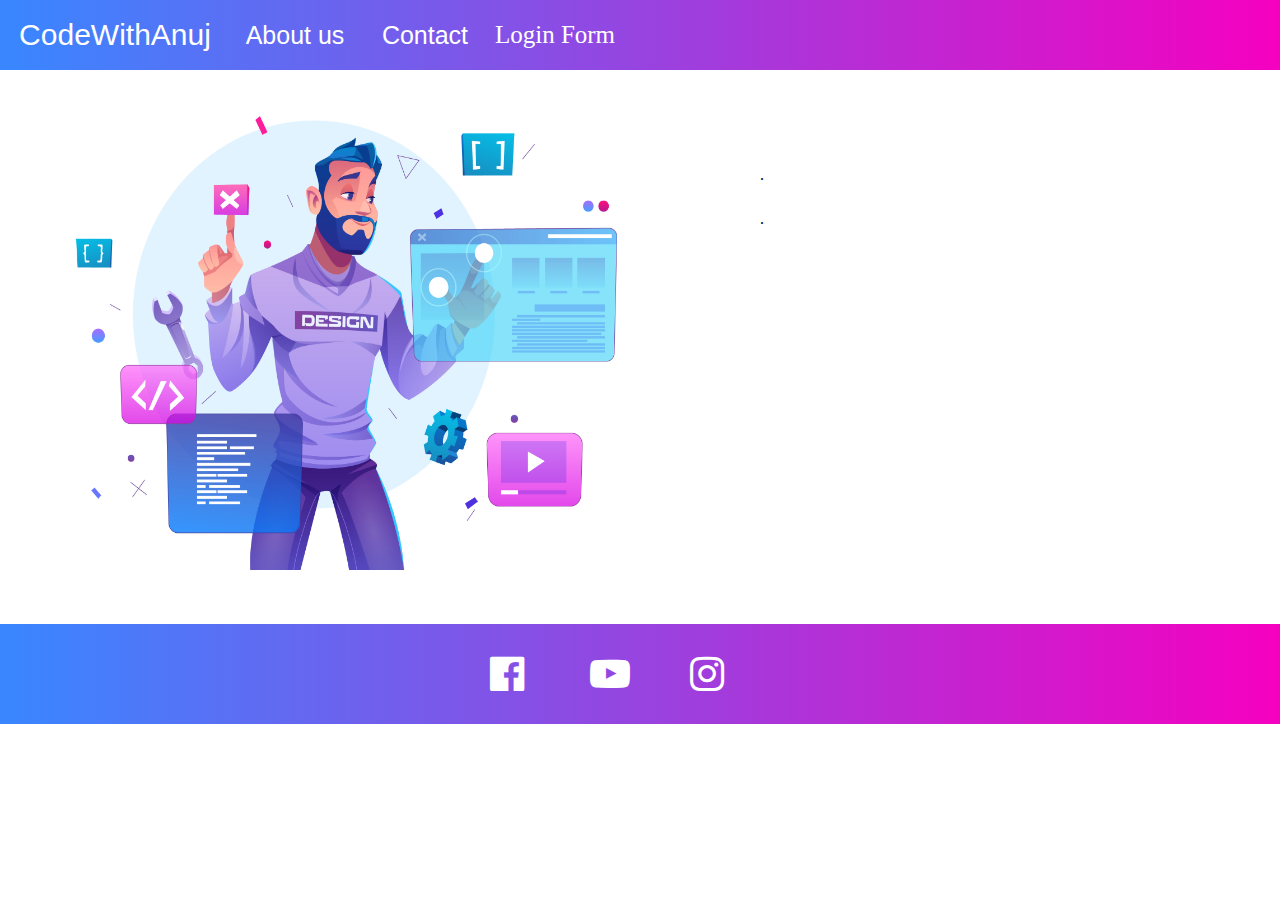
<file: index.html>
<!DOCTYPE html>
<html lang="en">

<head>
    <meta charset="UTF-8">
    <meta http-equiv="X-UA-Compatible" content="IE=edge">
    <link rel="stylesheet" href="./style.css">
    <link rel="stylesheet" href="./stylemobile.css">
    <link rel="stylesheet" href="./tabletstyle.css">
    <link rel="stylesheet" href="./font-awesome-4.7.0/font-awesome-4.7.0/css/font-awesome.min.css">
    <link rel="shortcut icon" href="./favicon_io (2)/favicon.ico" type="image/x-icon">
    <meta name="viewport" content="width=device-width, initial-scale=1.0">
    <title>CodeWithAnuj</title>
</head>

<body>
    <!-- Navbar -->
    <div class="navbar">
        <div class="flexitem" id="flexitem0">
            CodeWithAnuj
        </div>
        <div class="flexitem" id="flexitem1">
            <input type="button" value="About us" onmouseover="aboutvis()" onmouseout="aboutvisd()" onclick="oabout()">
        </div>
        <div class="flexitem" id="flexitem2">
            <input type="button" value="Contact" onmouseover="contactvis()" onmouseout="contactvisd()">
        </div>
        <div class="flexitem" id="flexitem4" onclick="openlog()">
            Login Form
        </div>
    </div>
    <!-- about us section on hover-->
    <div class="aboutus" id="abfunc">
        "Making the experience of coding a fun experience is all what I do."
    </div>

    <!-- Contact section on hover -->
    <div class="contact" id="cofunc">
        If you want to contact us then you can reach our social me through our email or our social media handles. <br>
        Email :- <em>anuj.10tiwari2001@gmail.com</em>
    </div>
    
    <div class="box">
        <div class="image">
            <img src="./image/19362653.jpg" alt="" >
        </div>
        <!-- login form -->
        <div class="login" id="loginform">
            <div class="cross">
                <button id="crossbutton" onclick="closelog()"><i class="fa fa-times" aria-hidden="true"></i></button>
            </div>
            <div class="head">
                Login
            </div>
            <form action="" method="post">
                <div class="formcontent" id="formcontent1">
                    <label for="">Email</label><br>
                    <input type="email" name="" id="" placeholder="adk@codewithanuj.com">
                </div>
                <div class="formcontent" id="formcontent2">
                    <label for="">Password</label> <br>
                    <input type="password" name="" id="" placeholder="sfaSDUF!@$#" value="FakePSW">
                </div>
                <div class="formcontent" id="formcontent3">
                    <input type="submit" value="Submit" onclick="openSubject()">
                </div>
            </form>
            <div class="footer">
                New User?
                <a id="signup" target="_blank"
                    href="C:\Users\anuj1\OneDrive\Desktop\WEWA2\Projects\Final Project\signup.html">Sign Up</a>
            </div>
        </div>
        <!-- Animation Content -->
        <div class="Content" id="anicont">
            <div class="head1">
                .
            </div>
            <div class="dis">
                .
            </div>
        </div>
    </div>
    <!-- Footer Element -->
    <div class="foot">
        <div class="footitem" id="foot1">
            <i class="fa fa-facebook-official" aria-hidden="true"></i>
        </div>
        <div class="footitem" id="foot2">
            <i class="fa fa-youtube-play" aria-hidden="true"></i>
        </div>
        <div class="footitem" id="foot3">
            <i class="fa fa-instagram" aria-hidden="true"></i>
        </div>
    </div>

    <script src="./script.js"></script>
</body>

</html>
</file>
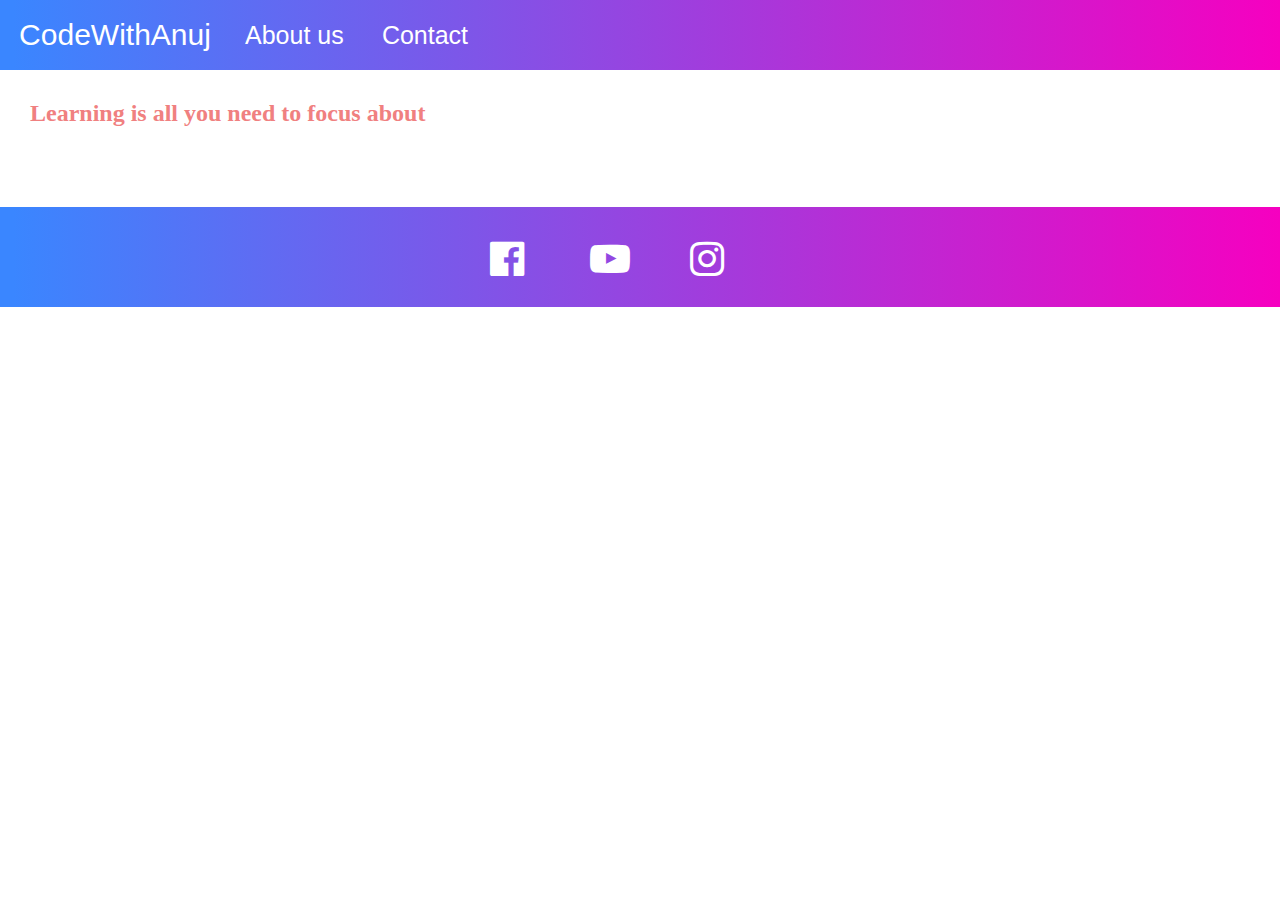
<file: aboutus.html>
<!DOCTYPE html>
<html lang="en">
<head>
    <meta charset="UTF-8">
    <link rel="stylesheet" href="./style.css">
    <link rel="stylesheet" href="./font-awesome-4.7.0/font-awesome-4.7.0/css/font-awesome.min.css">
    <link rel="shortcut icon" href="./favicon_io (2)/favicon.ico" type="image/x-icon">
    <link rel="preconnect" href="https://fonts.googleapis.com">
    <link rel="preconnect" href="https://fonts.gstatic.com" crossorigin>
    <link href="https://fonts.googleapis.com/css2?family=Bree+Serif&family=Rubik:wght@300;400;500&display=swap"
        rel="stylesheet">
    <meta http-equiv="X-UA-Compatible" content="IE=edge">
    <meta name="viewport" content="width=device-width, initial-scale=1.0">
    <title>About us</title>
</head>
<body>
    <!-- Navbar -->
    <div class="navbar">
        <div class="flexitem" id="flexitem0">
            CodeWithAnuj
        </div>
        <div class="flexitem" id="flexitem1">
            <input type="button" value="About us(_)"  onmouseout="aboutvisd()" onclick="oabout()">
        </div>
        <div class="flexitem" id="flexitem2">
            <input type="button" value="Contact" onmouseover="contactvis()" onmouseout="contactvisd()">
        </div>
        <!-- <div class="flexitem" id="flexitem4" onclick="openlog()">
            Login Form
        </div> -->
    </div>
    <div class="contact" id="cofunc">
        If you want to contact us then you can reach our social me through our email or our social media handles. <br>
        Email :- <em>anuj.10tiwari2001@gmail.com</em>
        <div class="logos">
            <button class="social-media" id="Facebook"><i class="fa fa-facebook-official"
                    aria-hidden="true"></i></button>
            <button class="social-media" id="Instagram"><i class="fa fa-instagram" aria-hidden="true"></i></button>
            <button class="social-media" id="Linkdin"><i class="fa fa-linkedin-square" aria-hidden="true"></i></button>
        </div>
    </div>
    <!-- Main content of about us -->
    <div class="about1" style="padding: 30px;color: lightcoral;">
        <h2>Learning is all you need to focus about</h2>
    </div>
    <div class="foot">
        <div class="footitem" id="foot1">
            <i class="fa fa-facebook-official" aria-hidden="true"></i>
        </div>
        <div class="footitem" id="foot2">
            <i class="fa fa-youtube-play" aria-hidden="true"></i>
        </div>
        <div class="footitem" id="foot3">
            <i class="fa fa-instagram" aria-hidden="true"></i>
        </div>
    </div>
    <script src="./script.js"></script>
</body>
</html>
</file>
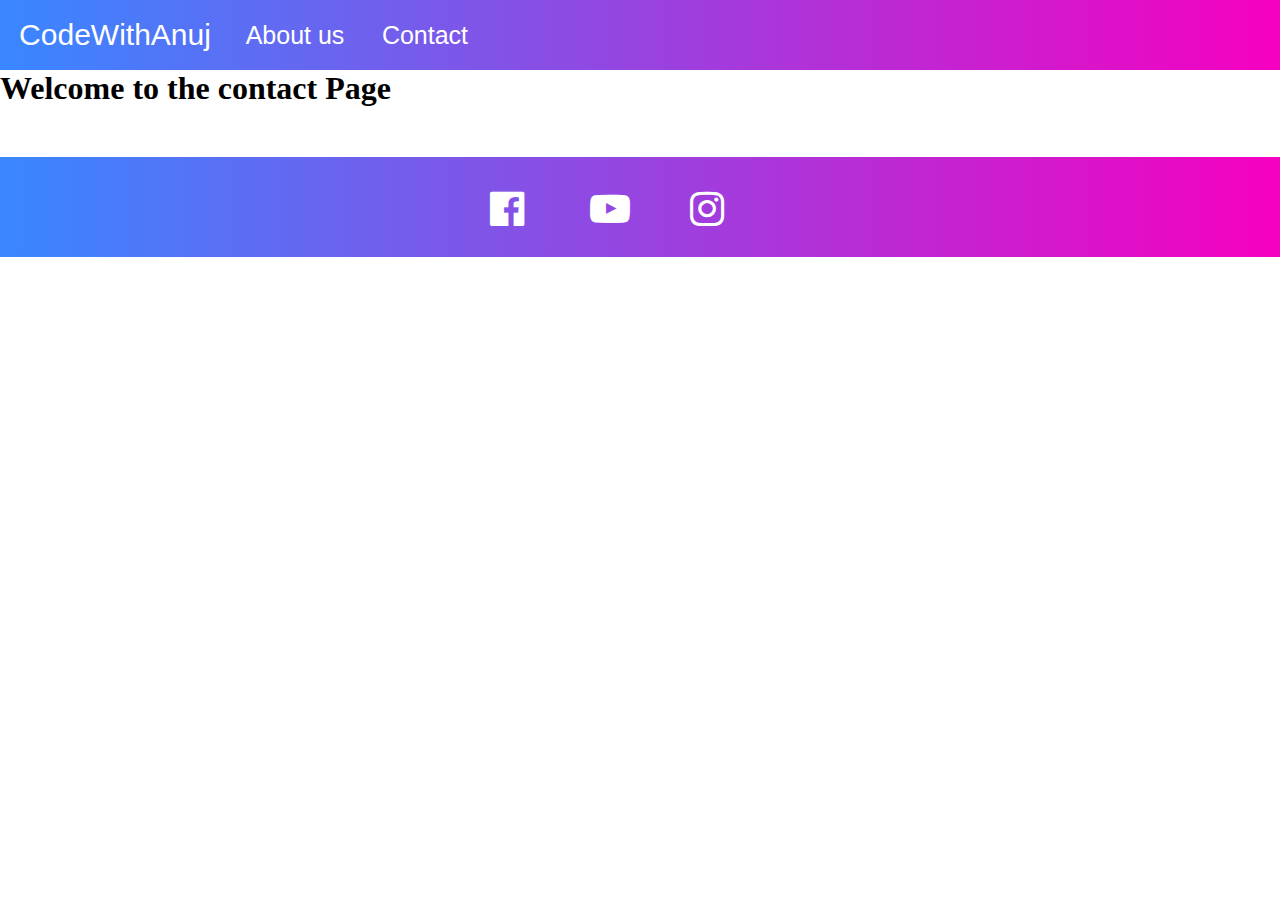
<file: contact.html>
<!DOCTYPE html>
<html lang="en">
<head>
    <meta charset="UTF-8">
    <link rel="stylesheet" href="./style.css">
    <link rel="stylesheet" href="./font-awesome-4.7.0/font-awesome-4.7.0/css/font-awesome.min.css">
    <link rel="shortcut icon" href="./favicon_io (2)/favicon.ico" type="image/x-icon">
    <link rel="preconnect" href="https://fonts.googleapis.com">
    <link rel="preconnect" href="https://fonts.gstatic.com" crossorigin>
    <link href="https://fonts.googleapis.com/css2?family=Bree+Serif&family=Rubik:wght@300;400;500&display=swap"
        rel="stylesheet">
    <meta http-equiv="X-UA-Compatible" content="IE=edge">
    <meta name="viewport" content="width=device-width, initial-scale=1.0">
    <title>Contact</title>
    <style>
        .abouta{
            background-color: pink;
            border-radius: 10px;
            
        }
    </style>
</head>
<body>
    <!-- Navbar -->
    <div class="navbar">
        <div class="flexitem" id="flexitem0">
            CodeWithAnuj
        </div>
        <div class="flexitem" id="flexitem1">
            <input type="button" value="About us"  onmouseout="aboutvisd()" onclick="oabout()">
        </div>
        <div class="flexitem" id="flexitem2">
            <input type="button" value="Contact"  onmouseout="contactvisd()">
        </div>
        <!-- <div class="flexitem" id="flexitem4" onclick="openlog()">
            Login Form
        </div> -->
    </div>
    <div class="aboutus" id="abfunc">
        "Making the experience of coding a fun experience is all what I do."
    </div>
    <!-- Main content of the site -->
    <div class="contact1">
        <h1>Welcome to the contact Page</h1>
    </div>
    
    <div class="foot">
        <div class="footitem" id="foot1">
            <i class="fa fa-facebook-official" aria-hidden="true"></i>
        </div>
        <div class="footitem" id="foot2">
            <i class="fa fa-youtube-play" aria-hidden="true"></i>
        </div>
        <div class="footitem" id="foot3">
            <i class="fa fa-instagram" aria-hidden="true"></i>
        </div>
    </div>
    <script src="./script.js"></script>
</body>
</html>
</file>
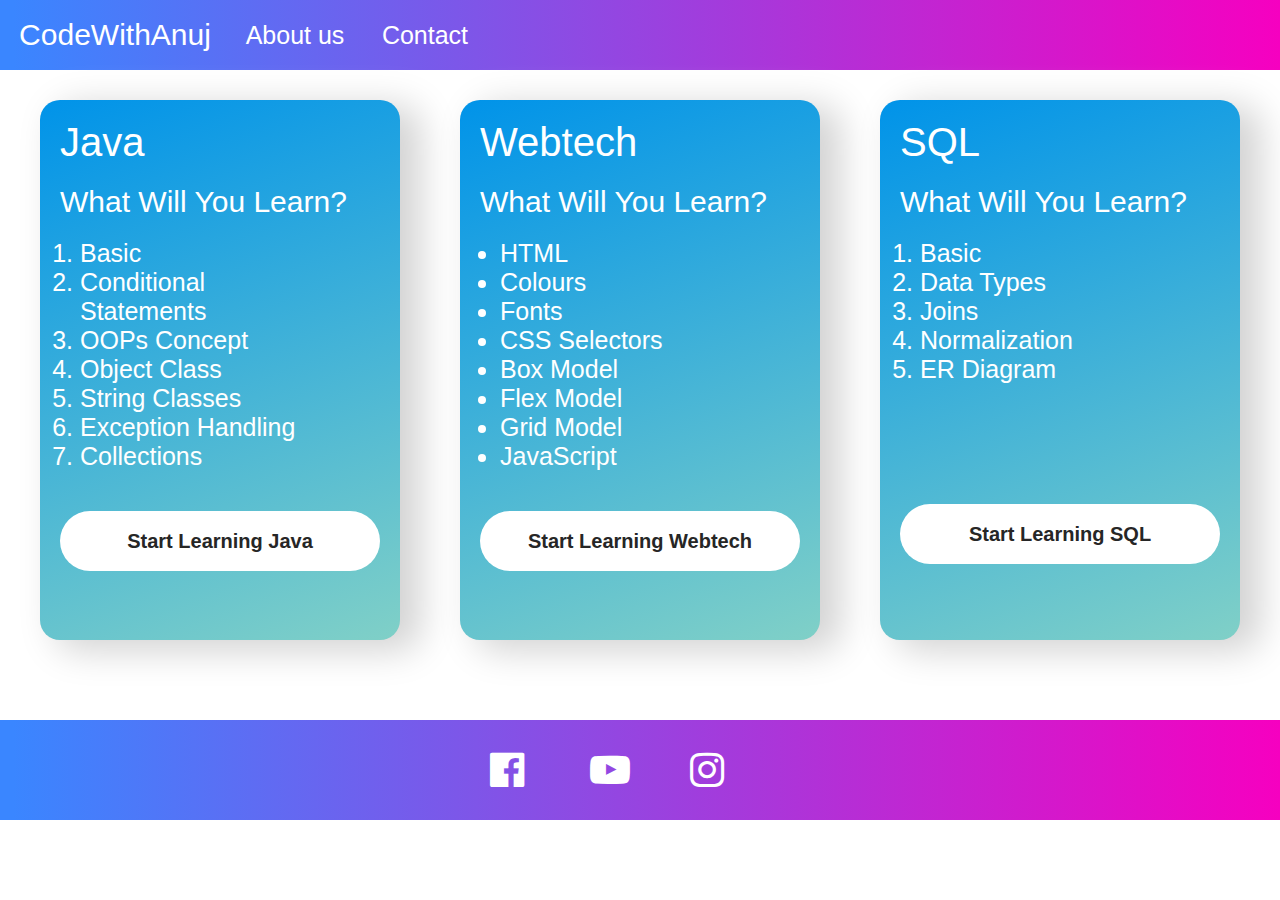
<file: Course.html>
<!DOCTYPE html>
<html lang="en">
<head>
    <meta charset="UTF-8">
    <meta http-equiv="X-UA-Compatible" content="IE=edge">
    <link rel="stylesheet" href="./style.css">
    <link rel="stylesheet" href="./font-awesome-4.7.0/font-awesome-4.7.0/css/font-awesome.min.css">
    <link rel="shortcut icon" href="./favicon_io (2)/favicon.ico" type="image/x-icon">
    <link rel="stylesheet" href="./stylemobile.css">
    <link rel="stylesheet" href="./tabletstyle.css">
    <meta name="viewport" content="width=device-width, initial-scale=1.0">
    <title>Subjects</title>
</head>
<body>
    <!-- Navbar -->
    <div class="navbar">
        <div class="flexitem" id="flexitem0">
            CodeWithAnuj
        </div>
        <div class="flexitem" id="flexitem1">
            <input type="button" value="About us" onmouseover="aboutvis()" onmouseout="aboutvisd()">
        </div>
        <div class="flexitem" id="flexitem2">
            <input type="button" value="Contact" onmouseover="contactvis()" onmouseout="contactvisd()">
        </div>  
    </div>
    <!-- about us section on hover-->
    <div class="aboutus" id="abfunc">
        "Making the experience of coding a fun experience is all what I do."
    </div>
    <!-- Contact section on hover -->
    <div class="contact" id="cofunc">
        If you want to contact us then you can reach our social me through our email or our social media handles. <br>
        Email :- <em>anuj.10tiwari2001@gmail.com</em>
    </div>
    
    <div class="box">

        <!-- Java -->
        <div class="box1">
           
        </div>
        <!-- SQL -->
        <div class="box2">
            
        </div>

        <!-- Webtech -->
        <div class="box3">

        </div>
    </div>
    <!-- Subject body -->
    <div class="subject">
        <div class="sub" id="sub1">
            <div class="title">
                Java
            </div>
            <div class="t2">
                What Will You Learn?
            </div>
            <div class="dis0">
                <ol>
                    <li>Basic</li>
                    <li>Conditional Statements</li>
                    <li>OOPs Concept</li>
                    <li>Object Class</li>
                    <li>String Classes </li>
                    <li>Exception Handling</li>
                    <li>Collections</li>
                </ol>
            </div>
            <div class="goto">
                <button class="go" id="sb1" onclick="openJava()">
                    Start Learning Java
                </button>
            </div>
        </div>
        <div class="sub " id="sub2">
            <div class="title">
                Webtech
            </div>
            <div class="t2">
                What Will You Learn?
            </div>
            <div class="dis0">
                <ul>
                    <li>HTML</li>
                    <li>Colours</li>
                    <li>Fonts</li>
                </ul>
                <ul>
                    <li>CSS Selectors</li>
                    <li>Box Model</li>
                    <li>Flex Model</li>
                    <li>Grid Model</li>
                    <li>JavaScript</li>
                </ul>
            </div>
            <button class="go" id="sb2" onclick="openWebTech()">
                Start Learning Webtech
            </button>
        </div>
        <div class="sub" id="sub3">
            <div class="title">
                SQL
            </div>
            <div class="t2">
                What Will You Learn?
            </div>
            <div class="dis0">
                <ol>
                    <li>Basic</li>
                    <li>Data Types</li>
                    <li>Joins</li>
                    <li>Normalization</li>
                    <li>ER Diagram</li>
                </ol>
            </div>
            <button class="go" id="sb3" onclick="openSQl()">
                Start Learning SQL
            </button>
        </div>
    </div>
    <!-- end of pages -->
    <div class="foot">
        <div class="footitem" id="foot1">
            <i class="fa fa-facebook-official" aria-hidden="true"></i>
        </div>
        <div class="footitem" id="foot2">
            <i class="fa fa-youtube-play" aria-hidden="true"></i>
        </div>
        <div class="footitem" id="foot3">
            <i class="fa fa-instagram" aria-hidden="true"></i>
        </div>
    </div>


    <script src="./script.js"></script>
</body>
</html>
</file>
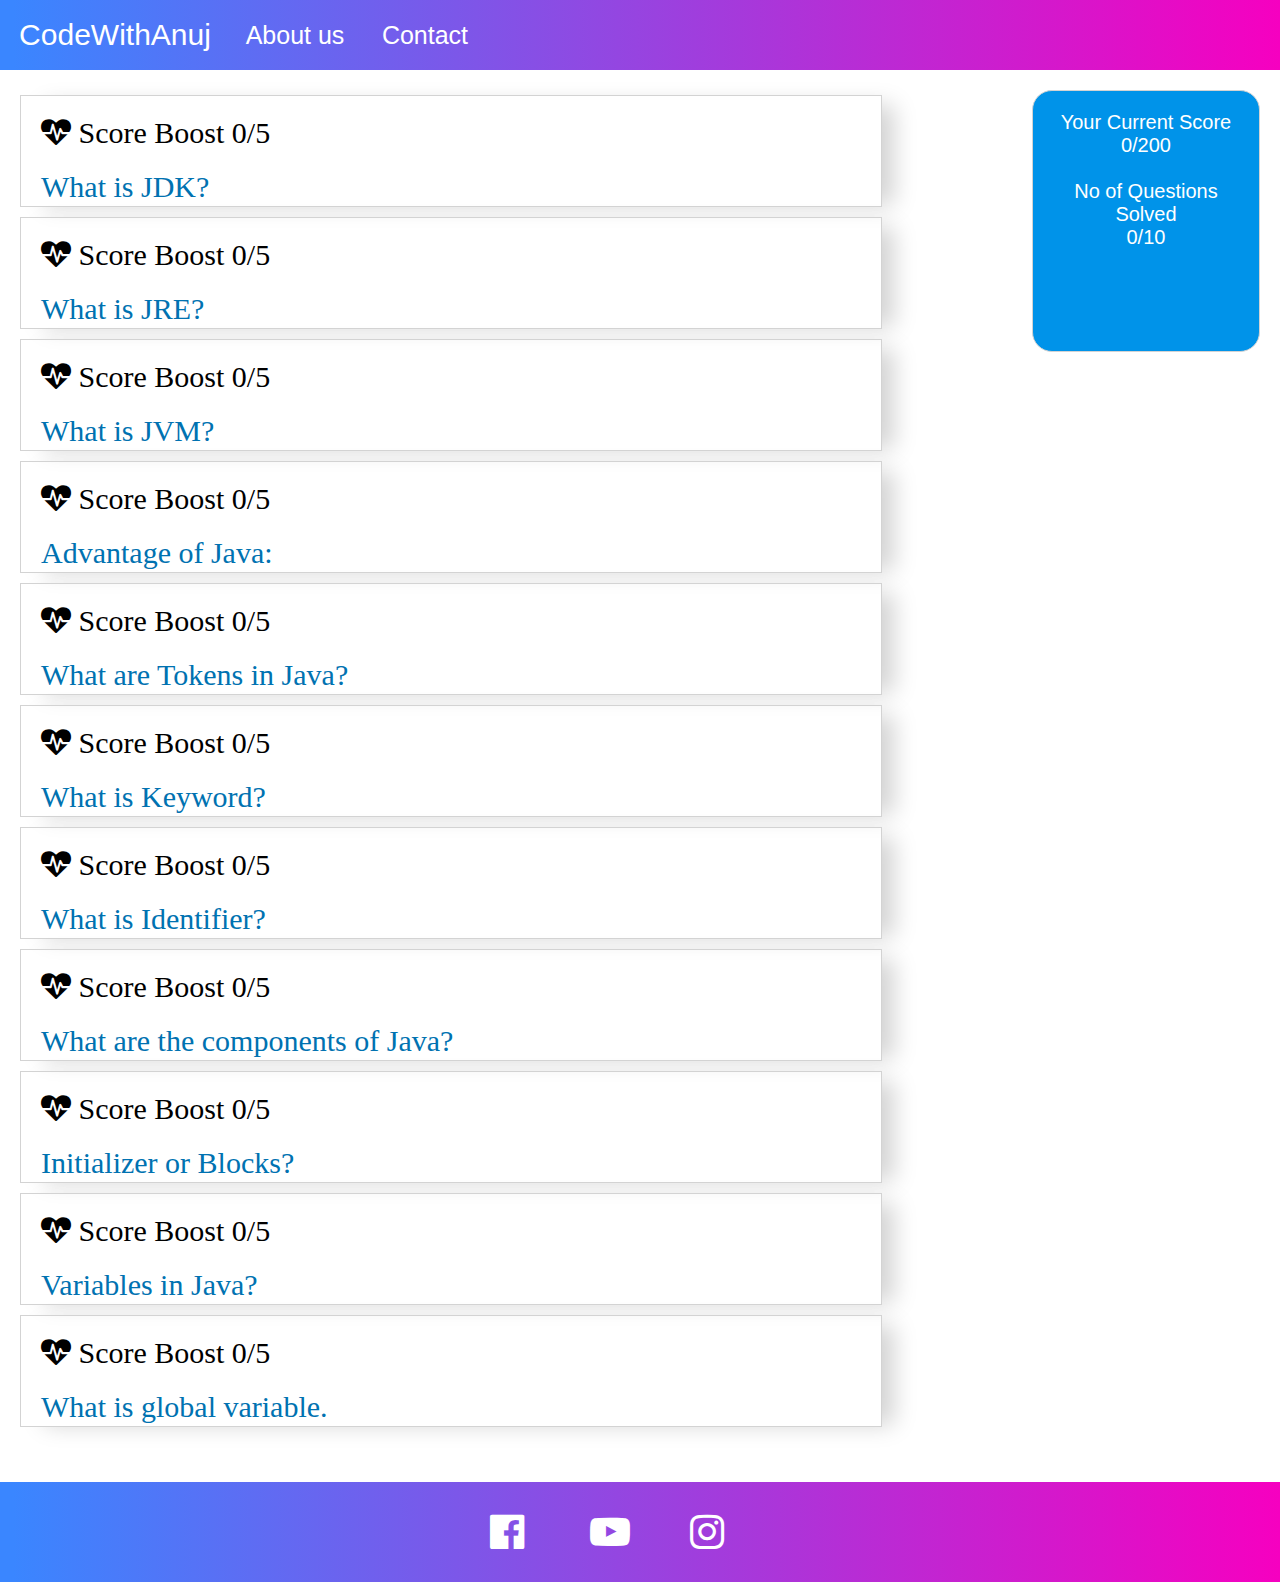
<file: java.html>
<!DOCTYPE html>
<html lang="en">

<head>
    <meta charset="UTF-8">
    <meta http-equiv="X-UA-Compatible" content="IE=edge">
    <link rel="stylesheet" href="./style.css">
    <link rel="shortcut icon" href="./favicon_io (2)/favicon.ico" type="image/x-icon">
    <link rel="stylesheet" href="./font-awesome-4.7.0/font-awesome-4.7.0/css/font-awesome.min.css">
    <link rel="stylesheet" href="./stylemobile.css">
    <link rel="stylesheet" href="./tabletstyle.css">
    <meta name="viewport" content="width=device-width, initial-scale=1.0">
    <title>CodeWithAnuj-Java</title>
</head>

<body>
    <div class="navbar">
        <div class="flexitem" id="flexitem0">
            CodeWithAnuj
        </div>
        <div class="flexitem" id="flexitem1">
            <input type="button" value="About us" onmouseover="aboutvis()" onmouseout="aboutvisd()">
        </div>
        <div class="flexitem" id="flexitem2">
            <input type="button" value="Contact" onmouseover="contactvis()" onmouseout="contactvisd()">
        </div>
    </div>
    <!-- about us section on hover-->
    <div class="aboutus" id="abfunc">
        "Making the experience of coding a fun experience is all what I do."
    </div>

    <!-- Contact section on hover -->
    <div class="contact" id="cofunc">
        If you want to contact us then you can reach our social me through our email or our social media handles. <br>
        Email :- <em>anuj.10tiwari2001@gmail.com</em>
        <div class="logos">
            <button class="social-media" id="Facebook"><i class="fa fa-facebook-official"
                    aria-hidden="true"></i></button>
            <button class="social-media" id="Instagram"><i class="fa fa-instagram" aria-hidden="true"></i></button>
            <button class="social-media" id="Linkdin"><i class="fa fa-linkedin-square" aria-hidden="true"></i></button>
        </div>
    </div>

    <!-- Theory -->
    <div class="bodywork">
        <div class="L" id="L0">

            <div class="Theory" onclick="openfull1(1,5)" id="Java1">
                <div class="subhead">
                    <i class="fa fa-heartbeat" aria-hidden="true"></i>
                    <span class="subheadsco">Score Boost 0/5</span>
                </div>
                <div class="visited">
                    0
                </div>
                <div class="th1">
                    What is JDK?
                </div>
                <div class="expla">

                    The full form of JDK is Java development kit.
                    <br>
                    It is a software which provides environment to compile and execute java program.

                </div>
            </div>
            <div class="Theory" onclick="openfull1(2,5)" id="Java2">
                <div class="visited">
                    0
                </div>
                <div class="subhead">
                    <i class="fa fa-heartbeat" aria-hidden="true"></i>
                    <span class="subheadsco">Score Boost 0/5</span>
                </div>
                <div class="th1">
                    What is JRE?
                </div>
                <div class="expla">
                    The full form is Java run time environment.
                    <br>
                    It is a software which provides libraries for executing a java program.
                </div>
            </div>
            <div class="Theory" onclick="openfull1(3,5)" id="Java3">
                <div class="visited">
                    0
                </div>
                <div class="subhead">
                    <i class="fa fa-heartbeat" aria-hidden="true"></i>
                    <span class="subheadsco">Score Boost 0/5</span>
                </div>
                <div class="th1">
                    What is JVM?
                </div>
                <div class="expla">
                    The full form Java virtual Machine.
                    <br>
                    It is a virtual machine but behave like physical machine.
                </div>
            </div>
            <div class="Theory" onclick="openfull1(4,5)" id="Java4">
                <div class="visited">
                    0
                </div>
                <div class="subhead">
                    <i class="fa fa-heartbeat" aria-hidden="true"></i>
                    <span class="subheadsco">Score Boost 0/5</span>
                </div>
                <div class="th1">
                    Advantage of Java:
                </div>
                <div class="expla">
                    Simple <br>
                    Robust <br>
                    Platform independent <br>
                    Portable <br>
                    Multithreading <br>
                    Secure <br>

                </div>
            </div>
            <div class="Theory" onclick="openfull1(5,5)" id="Java5">
                <div class="visited">
                    0
                </div>
                <div class="subhead">
                    <i class="fa fa-heartbeat" aria-hidden="true"></i>
                    <span class="subheadsco">Score Boost 0/5</span>
                </div>
                <div class="th1">
                    What are Tokens in Java?
                </div>
                <div class="expla">
                    It is a simplest or smallest unit of programming language. <br><br>
                    Types of tokens are as follows <br>
                    Separators <br>
                    Keywords <br>
                    Identifiers <br>
                    Operators <br>
                    Literals

                </div>
            </div>
            <div class="Theory" onclick="openfull1(6,5)" id="Java6">
                <div class="visited">
                    0
                </div>
                <div class="subhead">
                    <i class="fa fa-heartbeat" aria-hidden="true"></i>
                    <span class="subheadsco">Score Boost 0/5</span>
                </div>
                <div class="th1">
                    What is Keyword?
                </div>
                <div class="expla">
                    1. It is predefined words in java. <br>
                    2. Programmer cannot change the meaning of the keywords. <br>
                    3. All the keywords are written in lowercase. <br>
                    4. There are 52 keywords in java. <br>

                </div>
            </div>
            <div class="Theory" onclick="openfull1(7,5)" id="Java7">
                <div class="visited">
                    0
                </div>
                <div class="subhead">
                    <i class="fa fa-heartbeat" aria-hidden="true"></i>
                    <span class="subheadsco">Score Boost 0/5</span>
                </div>
                <div class="th1">
                    What is Identifier?
                </div>
                <div class="expla">
                    It is the name given to the components of java. <br>
                    For example the names that we give to variables , classes , methods. <br>
                </div>
            </div>
            <div class="Theory" onclick="openfull1(8,5)" id="Java8">
                <div class="visited">
                    0
                </div>
                <div class="subhead">
                    <i class="fa fa-heartbeat" aria-hidden="true"></i>
                    <span class="subheadsco">Score Boost 0/5</span>
                </div>
                <div class="th1">
                    What are the components of Java?
                </div>
                <div class="expla">
                    1. Class <br>
                    2. Methods <br>
                    3. Variables <br>
                    4. Interface <br>
                    5. Enum. <br>

                </div>
            </div>
            <div class="Theory" onclick="openfull1(9,5)" id="Java9">
                <div class="visited">
                    0
                </div>
                <div class="subhead">
                    <i class="fa fa-heartbeat" aria-hidden="true"></i>
                    <span class="subheadsco">Score Boost 0/5</span>
                </div>
                <div class="th1">
                    Initializer or Blocks?
                </div>
                <div class="expla">
                    1. It is used to execute start-up instructions of java program. <br> 2. There are two types of
                    initializers: <br>
                    &nbsp; &nbsp; a. Single line initializer <br>
                    &nbsp; &nbsp; b. Multi line initializer

                </div>
            </div>
            <div class="Theory" onclick="openfull1(10,5)" id="Java10">
                <div class="visited">
                    0
                </div>
                <div class="subhead">
                    <i class="fa fa-heartbeat" aria-hidden="true"></i>
                    <span class="subheadsco">Score Boost 0/5</span>
                </div>
                <div class="th1">
                    Variables in Java?
                </div>
                <div class="expla">
                    It is a container to store data or values. <br><br>
                    Types of variables in java: <br>
                    &nbsp; &nbsp; a. Global variable [The variable declared in class block] <br>
                    &nbsp; &nbsp; b. Local variables [Variable declared inside method body]<br> <br>


                </div>
            </div>
            <div class="Theory" onclick="openfull1(11,5)" id="Java11">
                <div class="visited">
                    0
                </div>
                <div class="subhead">
                    <i class="fa fa-heartbeat" aria-hidden="true"></i>
                    <span class="subheadsco">Score Boost 0/5</span>
                </div>
                <div class="th1">
                    What is global variable.
                </div>
                <div class="expla">
                     In the global variable we have two types: <br>
                      &nbsp; &nbsp; Static variable and non-static variable <br> <br>

                    Static variable: <br>
                    &nbsp; &nbsp; It is a variable declared in the class block and prefixed with static keyword. <br>
                    &nbsp; &nbsp; It is stored in class static area <br> <br>

                    Non static variable: <br>
                    &nbsp; &nbsp; It is a variable declared in the class block and not prefixed with static keyword. <br>
                    &nbsp; &nbsp; It is stored in object of heap area.
                </div>
            </div>
        </div>
        <div class="" id="scoreboard">
            <div class="scorhead">Your Current Score</div>
            <div id="javascore">
                0/200
            </div>
            <br>
            <div>
                No of Questions Solved
            </div>
            <div id="javaq">
                0/10
            </div>
        </div>
    </div>

    <!-- Footer Element -->
    <div class="foot">
        <div class="footitem" id="foot1">
            <i class="fa fa-facebook-official" aria-hidden="true"></i>
        </div>
        <div class="footitem" id="foot2">
            <i class="fa fa-youtube-play" aria-hidden="true"></i>
        </div>
        <div class="footitem" id="foot3">
            <i class="fa fa-instagram" aria-hidden="true"></i>
        </div>
    </div>

    <script src="./script.js"></script>
</body>

</html>
</file>
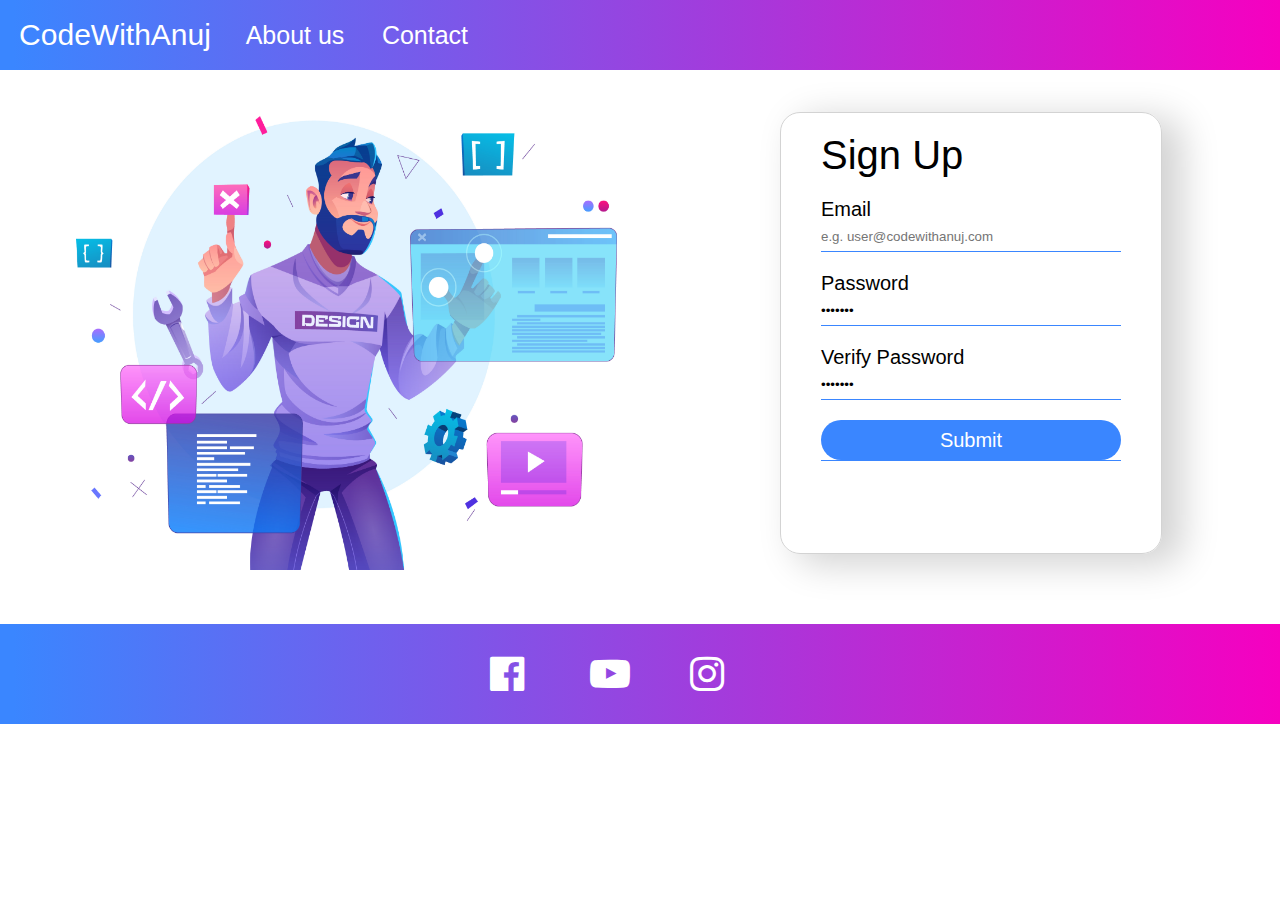
<file: signup.html>
<!DOCTYPE html>
<html lang="en">

<head>
    <meta charset="UTF-8">
    <meta http-equiv="X-UA-Compatible" content="IE=edge">
    <link rel="stylesheet" href="./style.css">
    <link rel="stylesheet" href="./stylemobile.css">
    <link rel="stylesheet" href="./font-awesome-4.7.0/font-awesome-4.7.0/css/font-awesome.min.css">
    <link rel="shortcut icon" href="./favicon_io (2)/favicon.ico" type="image/x-icon">
    <meta name="viewport" content="width=device-width, initial-scale=1.0">
    <title>SignUp(CWA)</title>
</head>

<body>
    <div class="navbar">
        <div class="flexitem" id="flexitem0">
            CodeWithAnuj
        </div>
        <div class="flexitem" id="flexitem1">
            <input type="button" value="About us" onmouseover="aboutvis()" onmouseout="aboutvisd()">
        </div>
        <div class="flexitem" id="flexitem2">
            <input type="button" value="Contact" onmouseover="contactvis()" onmouseout="contactvisd()">
        </div>
    </div>
    <!-- about us section on hover-->
    <div class="aboutus" id="abfunc">
        "Making the experience of coding a fun experience is all what I do."
    </div>

    <!-- Contact section on hover -->
    <div class="contact" id="cofunc">
        If you want to contact us then you can reach our social me through our email or our social media handles. <br>
        Email :- <em>anuj.10tiwari2001@gmail.com</em>
        <div class="logos">
            <button class="social-media" id="Facebook"><i class="fa fa-facebook-official" aria-hidden="true"></i></button>
            <button class="social-media" id="Instagram"><i class="fa fa-instagram" aria-hidden="true"></i></button>
            <button class="social-media" id="Linkdin"><i class="fa fa-linkedin-square" aria-hidden="true"></i></button>
        </div>
    </div>
    
    <!-- Sign Up -->
    <div class="box">
        <div class="image">
            <img src="./image/19362653.jpg" alt="" height="500px" width="700px">
        </div>
        <div class="signup">
            <div class="head">
                Sign Up
            </div>
            <form action="" method="post">
                <div class="formcontent" id="formcontent1">
                    <label for="">Email</label><br>
                    <input type="email" name="" id="" placeholder="e.g. user@codewithanuj.com">
                </div>
                <div class="formcontent" id="formcontent2">
                    <label for="">Password</label> <br>
                    <input type="password" name="" id="" placeholder="fgzf#@!" value="FakePSW">
                </div>
                <div class="formcontent" id="formcontent3">
                    <label for="">Verify Password</label> <br>
                    <input type="password" name="" id="" placeholder="fgzf#@!" value="FakePSW">
                </div>
                <div class="formcontent" id="formcontent3">
                    <input type="submit" value="Submit" onclick="openSubject()">
                </div>
            </form>
        </div>
        <!-- <div class="Content" id="anicont">
            <div class="head1">
                .
            </div>
            <div class="dis">
                .
            </div>
        </div> -->
    </div>

    <div class="foot">
        <div class="footitem" id="foot1">
            <i class="fa fa-facebook-official" aria-hidden="true"></i>
        </div>
        <div class="footitem" id="foot2">
            <i class="fa fa-youtube-play" aria-hidden="true"></i>
        </div>
        <div class="footitem" id="foot3">
            <i class="fa fa-instagram" aria-hidden="true"></i>
        </div>
    </div>
    <script src="./script.js"></script>
</body>

</html>
</file>
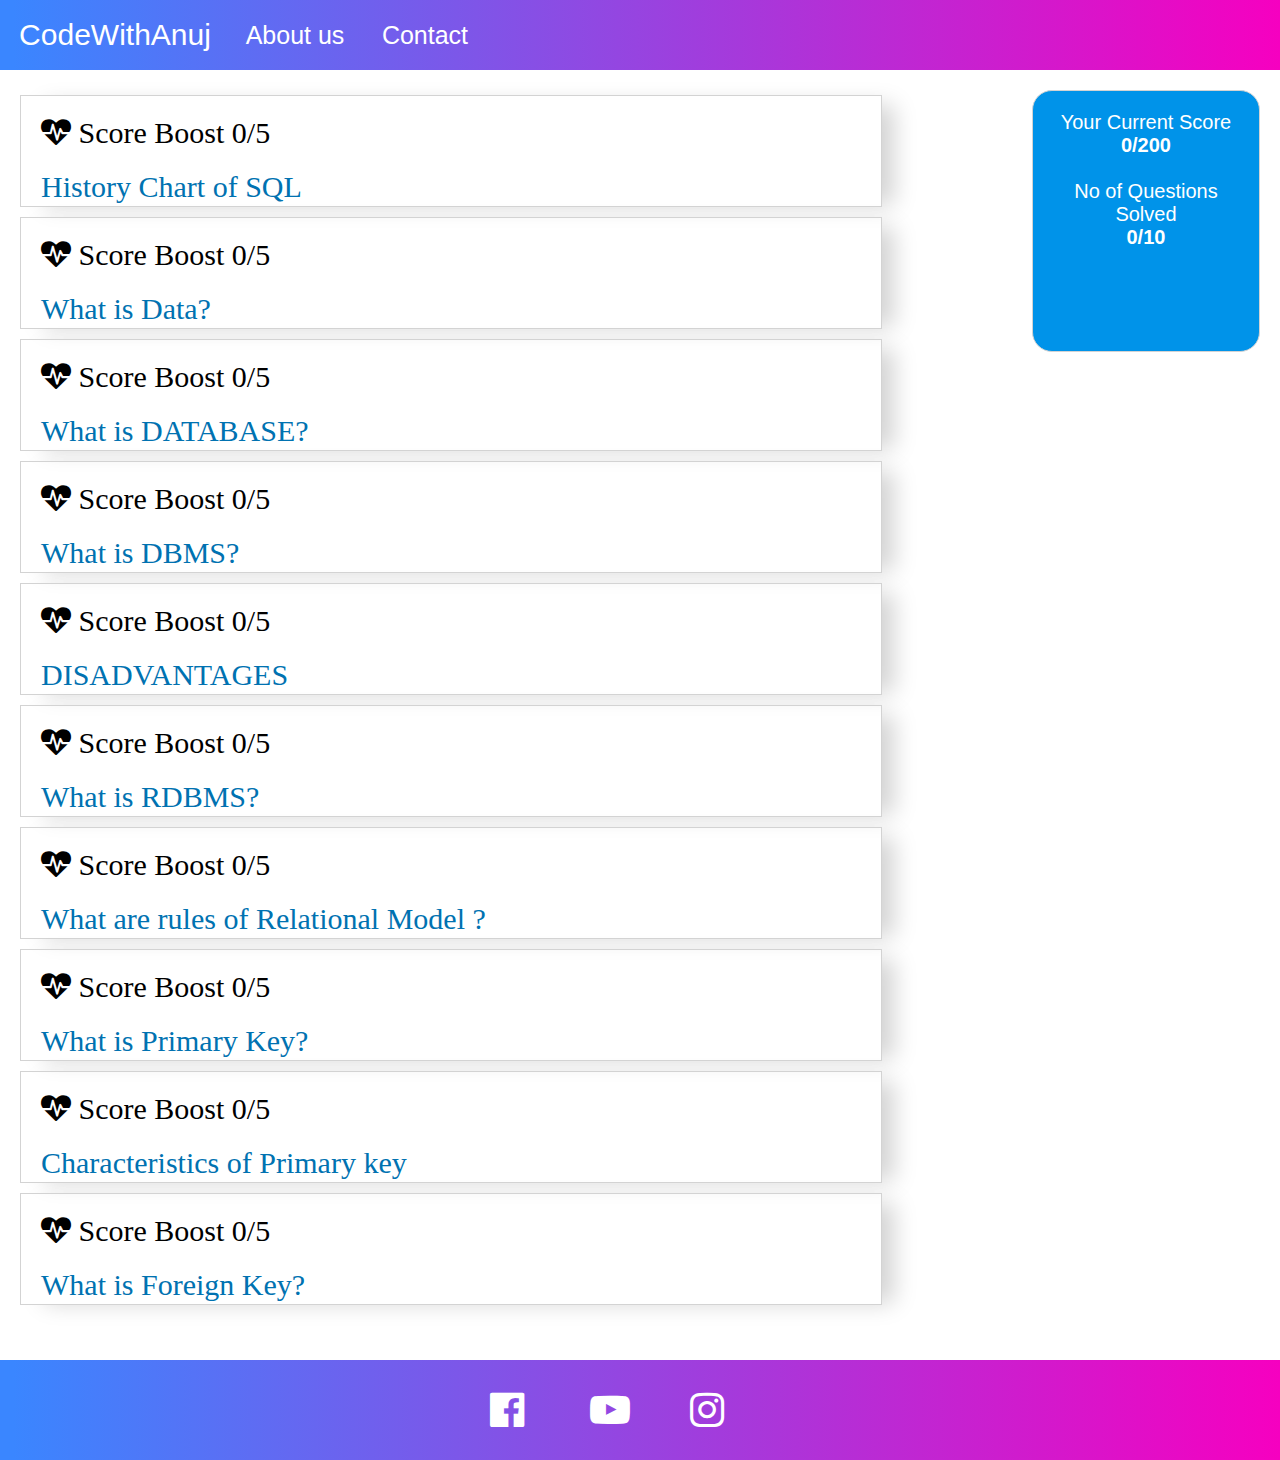
<file: sql.html>
<!DOCTYPE html>
<html lang="en">

<head>
    <meta charset="UTF-8">
    <meta http-equiv="X-UA-Compatible" content="IE=edge">
    <link rel="stylesheet" href="./style.css">
    <link rel="shortcut icon" href="./favicon_io (2)/favicon.ico" type="image/x-icon">
    <link rel="preconnect" href="https://fonts.googleapis.com">
    <link rel="stylesheet" href="./font-awesome-4.7.0/font-awesome-4.7.0/css/font-awesome.min.css">
    <link rel="stylesheet" href="./stylemobile.css">
    <link rel="stylesheet" href="./tabletstyle.css">
    <meta name="viewport" content="width=device-width, initial-scale=1.0">
    <title>CodeWithAnuj-SQL</title>
</head>

<body >
    <div class="navbar">
        <div class="flexitem" id="flexitem0">
            CodeWithAnuj
        </div>
        <div class="flexitem" id="flexitem1">
            <input type="button" value="About us" onmouseover="aboutvis()" onmouseout="aboutvisd()">
        </div>
        <div class="flexitem" id="flexitem2">
            <input type="button" value="Contact" onmouseover="contactvis()" onmouseout="contactvisd()">
        </div>
    </div>
    <!-- about us section on hover-->
    <div class="aboutus" id="abfunc">
        "Making the experience of coding a fun experience is all what I do."
    </div>

    <!-- Contact section on hover -->
    <div class="contact" id="cofunc">
        If you want to contact us then you can reach our social me through our email or our social media handles. <br>
        Email :- <em>anuj.10tiwari2001@gmail.com</em>
        <div class="logos">
            <button class="social-media" id="Facebook"><i class="fa fa-facebook-official"
                    aria-hidden="true"></i></button>
            <button class="social-media" id="Instagram"><i class="fa fa-instagram" aria-hidden="true"></i></button>
            <button class="social-media" id="Linkdin"><i class="fa fa-linkedin-square" aria-hidden="true"></i></button>
        </div>
    </div>

    <!-- Theory -->
    
<div class="bodywork">
    <div class="L" id="L0">
        
        <div class="Theory" onclick="openfull(1,5)" id="SQL1">
            <div class="subhead">
                <i class="fa fa-heartbeat" aria-hidden="true"></i>
                <span class="subheadsco">Score Boost 0/5</span>
            </div>
            <div class="visited">
                0
            </div>
            <div class="th1">
                History Chart of SQL
            </div>
            <div class="expla">

                It all begin when EF.Codd a famous mathematician presented a mathematical Model in front of the
                world.
                <br><br>
                His theory suggested that the data can be stored.
                <br><br>
                Two scientist from IBM (Reymond Boyce and Donald Chamblin) saw this model. They taught that by use
                of this model we can create a language and SEQUEL(Simmple Query Language) came into existence.
                <br><br>
                After that ANSI(American national Standard Institute) got into picture and they standardized it hence
                SQL(Structure Query language) has been formed in 1986.

            </div>
        </div>
        <div class="Theory" onclick="openfull(2,5)" id="SQL2">
            <div class="visited">
                0
            </div>
            <div class="subhead">
                <i class="fa fa-heartbeat" aria-hidden="true"></i>
                <span class="subheadsco">Score Boost 0/5</span>
            </div>
            <div class="th1">
                What is Data?
            </div>
            <div class="expla">
                Data is a raw fact which gives us the information about the attributes of an entitty.
            </div>
        </div>
        <div class="Theory" onclick="openfull(3,5)" id="SQL3">
            <div class="visited">
                0
            </div>
            <div class="subhead">
                <i class="fa fa-heartbeat" aria-hidden="true"></i>
                <span class="subheadsco">Score Boost 0/5</span>
            </div>
            <div class="th1">
                What is DATABASE?
            </div>
            <div class="expla">
                It is place where we store our data in organised and systematic manner for easy data retrieval(Fetching
                the Data).
            </div>
        </div>
        <div class="Theory" onclick="openfull(4,5)" id="SQL4">
            <div class="visited">
                0
            </div>
            <div class="subhead">
                <i class="fa fa-heartbeat" aria-hidden="true"></i>
                <span class="subheadsco">Score Boost 0/5</span>
            </div>
            <div class="th1">
                What is DBMS?
            </div>
            <div class="expla">
                -> DataBase Management System Software. <br>
                -> It is an software which is used to interact with the data present in database for data manipulation
                using the Query Language.
            </div>
        </div>
        <div class="Theory" onclick="openfull(5,5)" id="SQL5">
            <div class="visited">
                0
            </div>
            <div class="subhead">
                <i class="fa fa-heartbeat" aria-hidden="true"></i>
                <span class="subheadsco">Score Boost 0/5</span>
            </div>
            <div class="th1">
                DISADVANTAGES
            </div>
            <div class="expla">
                1. Data is stored in Flat files (.txt). <br>
                2. Security & Authorization.<br>
                3. We can store the Duplicates (Redundancy).<br>
                4. Identification of redundancy difficult. <br>
                5. Normalization is not possible.<br>
            </div>
        </div>
        <div class="Theory" onclick="openfull(6,5)" id="SQL6">
            <div class="visited">
                0
            </div>
            <div class="subhead">
                <i class="fa fa-heartbeat" aria-hidden="true"></i>
                <span class="subheadsco">Score Boost 0/5</span>
            </div>
            <div class="th1">
                What is RDBMS?
            </div>
            <div class="expla">
                It is an software which is used to interact with the data present in database for data manipulation
                using the Query Language and RELATIONAL MODEL.
            </div>
        </div>
        <div class="Theory" onclick="openfull(7,5)" id="SQL7">
            <div class="visited">
                0
            </div>
            <div class="subhead">
                <i class="fa fa-heartbeat" aria-hidden="true"></i>
                <span class="subheadsco">Score Boost 0/5</span>
            </div>
            <div class="th1">
                What are rules of Relational Model ?
            </div>
            <div class="expla">
                1. Data is stored in tabular format <br>
                2. Data can be stored in multiple tables in a database/ A database can have multiple tables in it. <br>
                3. Data should be atomic in nature / We should store the data in singular form
                Each cell should have a single data only. <br>
                4. The relation between 2 tables is established using Relational moodel.
            </div>
        </div>
        <div class="Theory" onclick="openfull(8,5)" id="SQL8">
            <div class="visited">
                0
            </div>
            <div class="subhead">
                <i class="fa fa-heartbeat" aria-hidden="true"></i>
                <span class="subheadsco">Score Boost 0/5</span>
            </div>
            <div class="th1">
                What is Primary Key?
            </div>
            <div class="expla">
                It is an key attribute(Any Attribute which don't have duplicates & null values in it) which is used to
                identify the records from the table uniquely.
            </div>
        </div>
        <div class="Theory" onclick="openfull(9,5)" id="SQL9">
            <div class="visited">
                0
            </div>
            <div class="subhead">
                <i class="fa fa-heartbeat" aria-hidden="true"></i>
                <span class="subheadsco">Score Boost 0/5</span>
            </div>
            <div class="th1">
                Characteristics of Primary key
            </div>
            <div class="expla">
                1. It doesn't accept <br>
                2. It doesn't accept null values. <br>
                3. it is combination of unique and not null constraint. <br>
                4. we can have only 1 primary key in a table. <br>
                5. It is not mandatory but it is recommended.
            </div>
        </div>
        <div class="Theory" onclick="openfull(10,5)" id="SQL10">
            <div class="visited">
                0
            </div>
            <div class="subhead">
                <i class="fa fa-heartbeat" aria-hidden="true"></i>
                <span class="subheadsco">Score Boost 0/5</span>
            </div>
            <div class="th1">
                What is Foreign Key?
            </div>
            <div class="expla">
                It is attribute which is used to establish the relationship between 2 tables.
            </div>
        </div>
    </div>
    <div class="" id="scoreboard">
        <div class="scorhead">Your Current Score</div>
        <div id="sqlscore">
            0/200
        </div>
        <br>
        <div>
            No of Questions Solved  
        </div>
        <div id="sqlq">
            0/10
        </div>
    </div>
</div>
<div class="foot">
    <div class="footitem" id="foot1">
        <i class="fa fa-facebook-official" aria-hidden="true"></i>
    </div>
    <div class="footitem" id="foot2">
        <i class="fa fa-youtube-play" aria-hidden="true"></i>
    </div>
    <div class="footitem" id="foot3">
        <i class="fa fa-instagram" aria-hidden="true"></i>
    </div>
</div>
    <script src="./script.js"></script>
</body>

</html>
</file>
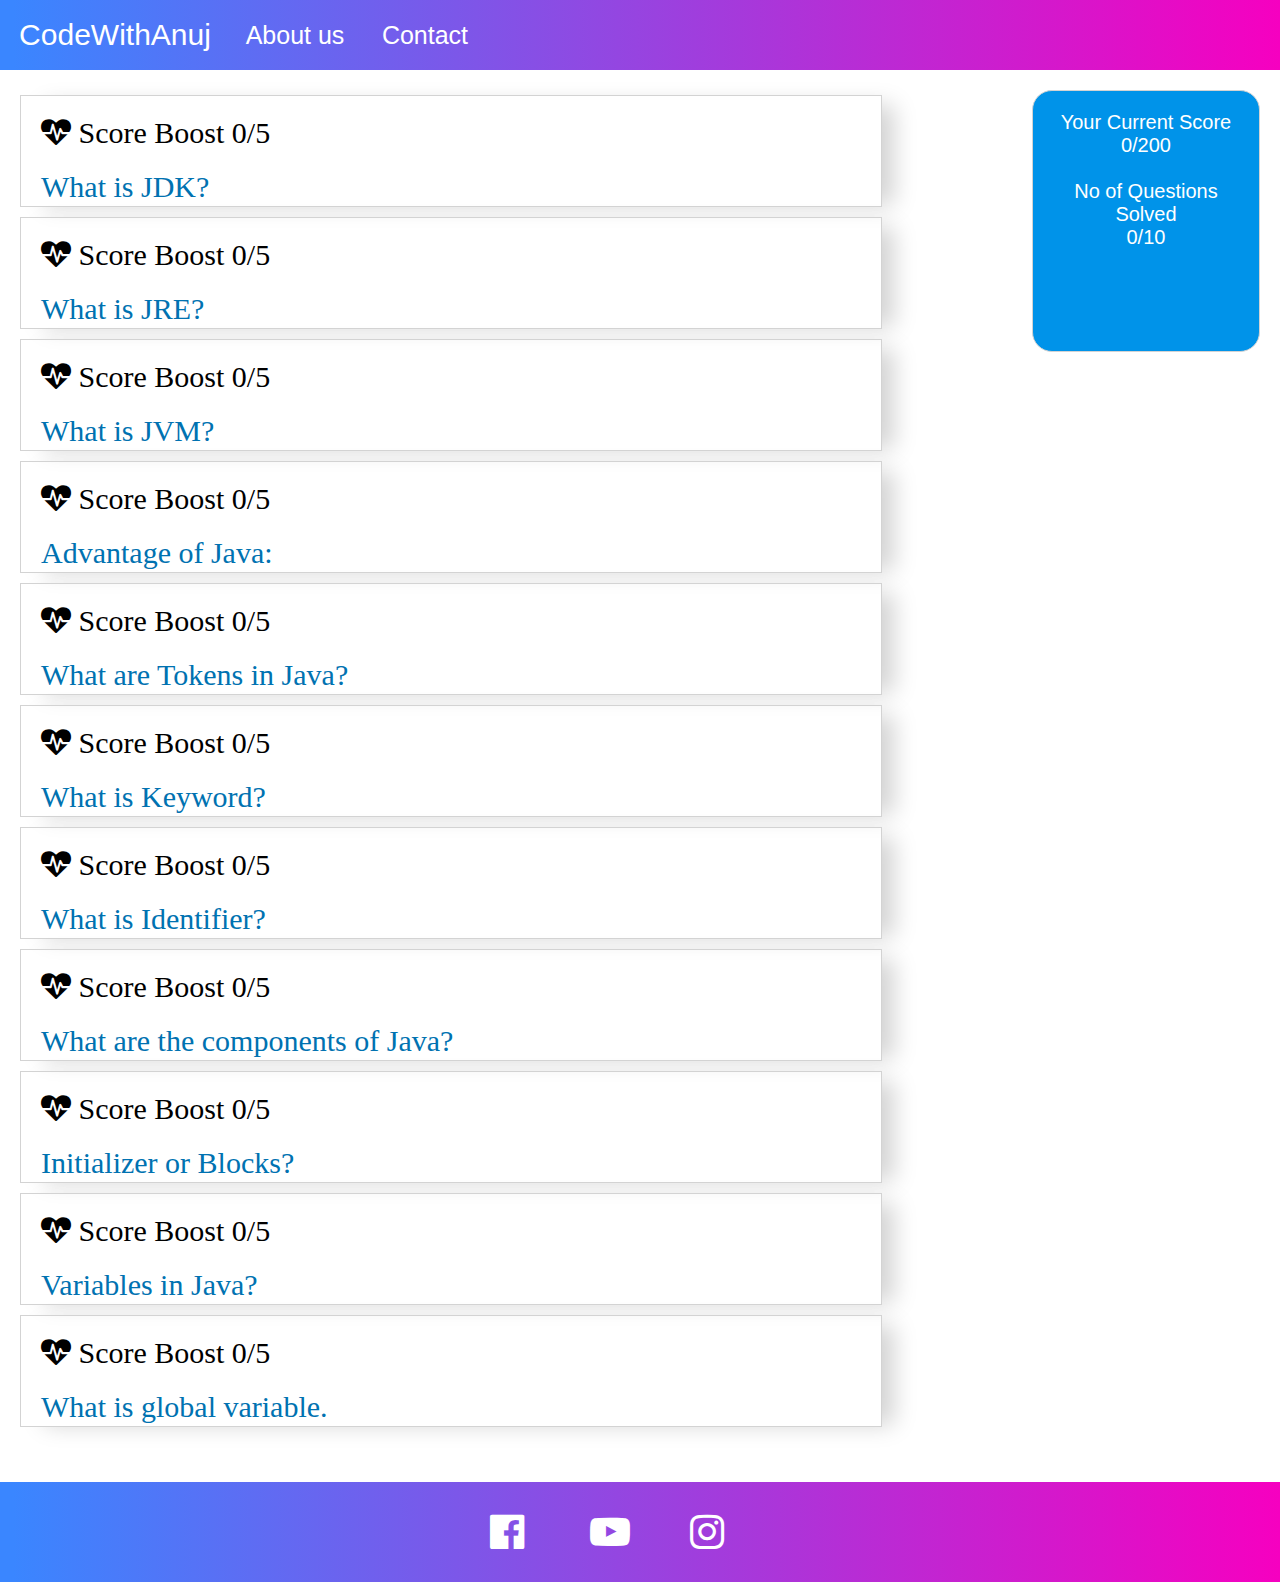
<file: webtech.html>
<!DOCTYPE html>
<html lang="en">

<head>
    <meta charset="UTF-8">
    <meta http-equiv="X-UA-Compatible" content="IE=edge">
    <link rel="stylesheet" href="./style.css">
    <link rel="shortcut icon" href="./favicon_io (2)/favicon.ico" type="image/x-icon">
    <link rel="stylesheet" href="./font-awesome-4.7.0/font-awesome-4.7.0/css/font-awesome.min.css">
    <link rel="stylesheet" href="./stylemobile.css">
    <link rel="stylesheet" href="./tabletstyle.css">
    <meta name="viewport" content="width=device-width, initial-scale=1.0">
    <title>CodeWithAnuj-Webtech</title>
</head>

<body>
    <div class="navbar">
        <div class="flexitem" id="flexitem0">
            CodeWithAnuj
        </div>
        <div class="flexitem" id="flexitem1">
            <input type="button" value="About us" onmouseover="aboutvis()" onmouseout="aboutvisd()">
        </div>
        <div class="flexitem" id="flexitem2">
            <input type="button" value="Contact" onmouseover="contactvis()" onmouseout="contactvisd()">
        </div>
    </div>
    <!-- about us section on hover-->
    <div class="aboutus" id="abfunc">
        "Making the experience of coding a fun experience is all what I do."
    </div>

    <!-- Contact section on hover -->
    <div class="contact" id="cofunc">
        If you want to contact us then you can reach our social me through our email or our social media handles. <br>
        Email :- <em>anuj.10tiwari2001@gmail.com</em>
        <div class="logos">
            <button class="social-media" id="Facebook"><i class="fa fa-facebook-official"
                    aria-hidden="true"></i></button>
            <button class="social-media" id="Instagram"><i class="fa fa-instagram" aria-hidden="true"></i></button>
            <button class="social-media" id="Linkdin"><i class="fa fa-linkedin-square" aria-hidden="true"></i></button>
        </div>
    </div>

    <!-- Theory -->
    <div class="bodywork">
        <div class="L" id="L0">

            <div class="Theory" onclick="openfull1(1,5)" id="Java1">
                <div class="subhead">
                    <i class="fa fa-heartbeat" aria-hidden="true"></i>
                    <span class="subheadsco">Score Boost 0/5</span>
                </div>
                <div class="visited">
                    0
                </div>
                <div class="th1">
                    What is JDK?
                </div>
                <div class="expla">

                    The full form of JDK is Java development kit.
                    <br>
                    It is a software which provides environment to compile and execute java program.

                </div>
            </div>
            <div class="Theory" onclick="openfull1(2,5)" id="Java2">
                <div class="visited">
                    0
                </div>
                <div class="subhead">
                    <i class="fa fa-heartbeat" aria-hidden="true"></i>
                    <span class="subheadsco">Score Boost 0/5</span>
                </div>
                <div class="th1">
                    What is JRE?
                </div>
                <div class="expla">
                    The full form is Java run time environment.
                    <br>
                    It is a software which provides libraries for executing a java program.
                </div>
            </div>
            <div class="Theory" onclick="openfull1(3,5)" id="Java3">
                <div class="visited">
                    0
                </div>
                <div class="subhead">
                    <i class="fa fa-heartbeat" aria-hidden="true"></i>
                    <span class="subheadsco">Score Boost 0/5</span>
                </div>
                <div class="th1">
                    What is JVM?
                </div>
                <div class="expla">
                    The full form Java virtual Machine.
                    <br>
                    It is a virtual machine but behave like physical machine.
                </div>
            </div>
            <div class="Theory" onclick="openfull1(4,5)" id="Java4">
                <div class="visited">
                    0
                </div>
                <div class="subhead">
                    <i class="fa fa-heartbeat" aria-hidden="true"></i>
                    <span class="subheadsco">Score Boost 0/5</span>
                </div>
                <div class="th1">
                    Advantage of Java:
                </div>
                <div class="expla">
                    Simple <br>
                    Robust <br>
                    Platform independent <br>
                    Portable <br>
                    Multithreading <br>
                    Secure <br>

                </div>
            </div>
            <div class="Theory" onclick="openfull1(5,5)" id="Java5">
                <div class="visited">
                    0
                </div>
                <div class="subhead">
                    <i class="fa fa-heartbeat" aria-hidden="true"></i>
                    <span class="subheadsco">Score Boost 0/5</span>
                </div>
                <div class="th1">
                    What are Tokens in Java?
                </div>
                <div class="expla">
                    It is a simplest or smallest unit of programming language. <br><br>
                    Types of tokens are as follows <br>
                    Separators <br>
                    Keywords <br>
                    Identifiers <br>
                    Operators <br>
                    Literals

                </div>
            </div>
            <div class="Theory" onclick="openfull1(6,5)" id="Java6">
                <div class="visited">
                    0
                </div>
                <div class="subhead">
                    <i class="fa fa-heartbeat" aria-hidden="true"></i>
                    <span class="subheadsco">Score Boost 0/5</span>
                </div>
                <div class="th1">
                    What is Keyword?
                </div>
                <div class="expla">
                    1. It is predefined words in java. <br>
                    2. Programmer cannot change the meaning of the keywords. <br>
                    3. All the keywords are written in lowercase. <br>
                    4. There are 52 keywords in java. <br>

                </div>
            </div>
            <div class="Theory" onclick="openfull1(7,5)" id="Java7">
                <div class="visited">
                    0
                </div>
                <div class="subhead">
                    <i class="fa fa-heartbeat" aria-hidden="true"></i>
                    <span class="subheadsco">Score Boost 0/5</span>
                </div>
                <div class="th1">
                    What is Identifier?
                </div>
                <div class="expla">
                    It is the name given to the components of java. <br>
                    For example the names that we give to variables , classes , methods. <br>
                </div>
            </div>
            <div class="Theory" onclick="openfull1(8,5)" id="Java8">
                <div class="visited">
                    0
                </div>
                <div class="subhead">
                    <i class="fa fa-heartbeat" aria-hidden="true"></i>
                    <span class="subheadsco">Score Boost 0/5</span>
                </div>
                <div class="th1">
                    What are the components of Java?
                </div>
                <div class="expla">
                    1. Class <br>
                    2. Methods <br>
                    3. Variables <br>
                    4. Interface <br>
                    5. Enum. <br>

                </div>
            </div>
            <div class="Theory" onclick="openfull1(9,5)" id="Java9">
                <div class="visited">
                    0
                </div>
                <div class="subhead">
                    <i class="fa fa-heartbeat" aria-hidden="true"></i>
                    <span class="subheadsco">Score Boost 0/5</span>
                </div>
                <div class="th1">
                    Initializer or Blocks?
                </div>
                <div class="expla">
                    1. It is used to execute start-up instructions of java program. <br> 2. There are two types of
                    initializers: <br>
                    &nbsp; &nbsp; a. Single line initializer <br>
                    &nbsp; &nbsp; b. Multi line initializer

                </div>
            </div>
            <div class="Theory" onclick="openfull1(10,5)" id="Java10">
                <div class="visited">
                    0
                </div>
                <div class="subhead">
                    <i class="fa fa-heartbeat" aria-hidden="true"></i>
                    <span class="subheadsco">Score Boost 0/5</span>
                </div>
                <div class="th1">
                    Variables in Java?
                </div>
                <div class="expla">
                    It is a container to store data or values. <br><br>
                    Types of variables in java: <br>
                    &nbsp; &nbsp; a. Global variable [The variable declared in class block] <br>
                    &nbsp; &nbsp; b. Local variables [Variable declared inside method body]<br> <br>


                </div>
            </div>
            <div class="Theory" onclick="openfull1(11,5)" id="Java11">
                <div class="visited">
                    0
                </div>
                <div class="subhead">
                    <i class="fa fa-heartbeat" aria-hidden="true"></i>
                    <span class="subheadsco">Score Boost 0/5</span>
                </div>
                <div class="th1">
                    What is global variable.
                </div>
                <div class="expla">
                     In the global variable we have two types: <br>
                      &nbsp; &nbsp; Static variable and non-static variable <br> <br>

                    Static variable: <br>
                    &nbsp; &nbsp; It is a variable declared in the class block and prefixed with static keyword. <br>
                    &nbsp; &nbsp; It is stored in class static area <br> <br>

                    Non static variable: <br>
                    &nbsp; &nbsp; It is a variable declared in the class block and not prefixed with static keyword. <br>
                    &nbsp; &nbsp; It is stored in object of heap area.
                </div>
            </div>
        </div>
        <div class="" id="scoreboard">
            <div class="scorhead">Your Current Score</div>
            <div id="javascore">
                0/200
            </div>
            <br>
            <div>
                No of Questions Solved
            </div>
            <div id="javaq">
                0/10
            </div>
        </div>
    </div>

    <!-- Footer Element -->
    <div class="foot">
        <div class="footitem" id="foot1">
            <i class="fa fa-facebook-official" aria-hidden="true"></i>
        </div>
        <div class="footitem" id="foot2">
            <i class="fa fa-youtube-play" aria-hidden="true"></i>
        </div>
        <div class="footitem" id="foot3">
            <i class="fa fa-instagram" aria-hidden="true"></i>
        </div>
    </div>

    <script src="./script.js"></script>
</body>

</html>
</file>
<file: style.css>
/* This is for all those devices which has screen size abouve 1200px */

@media (min-width: 1200px) {
  * {
    padding: 0%;
    margin: 0%;
  }

  img {
    height: 500px;
    width: 700px;
  }
  .navbar {
    width: 100%;
    background: rgb(58, 134, 255);
    background: linear-gradient(
      90deg,
      rgba(58, 134, 255, 1) 1%,
      rgba(246, 0, 192, 1) 100%
    );
    height: 70px;
    display: flex;
    align-items: center;
  }
  a {
    text-decoration: none;
  }

  #flexitem0 {
    font-family: "Gill Sans", "Gill Sans MT", Calibri, "Trebuchet MS",
      sans-serif;
    font-size: 30px;
    width: 230px;
  }
  .flexitem {
    width: 130px;
    font-size: 25px;
    text-align: center;
    color: white;
  }

  #flexitem3 {
    position: absolute;
    right: 10px;
    font-size: 40px;
    transition: 1s all;
  }

  #flexitem4:hover {
    transform: scale(1.2);
  }
  .navelement {
    width: 100%;
    height: 70px;
    font-family: "Bree Serif", serif;
    background-color: transparent;
    border: none;
    color: white;
    font-size: 25px;
  }
  .navelement:hover {
    font-size: 31px;
    background-color: black;
  }

  input[type=button]{
    color: white;
    font-weight: 500;
    height: 50px;
    width: 100px;
    border: none;
    font-size: 25px;
    background-color: transparent;
  }
  /* About us section */
  .aboutus {
    margin-top: 1px;
    background: rgb(58, 134, 255);
    background: linear-gradient(
      90deg,
      rgba(58, 134, 255, 1) 1%,
      rgba(246, 0, 192, 1) 100%
    );
    height: 50px;
    text-align: center;
    padding: 10px 0px 10px 150px;
    color: white;
    font-size: 30px;
    display: none;
  }

  /* Contact us */
  .contact {
    font-family: "Rubik", sans-serif;
    background: rgb(58, 134, 255);
    background: linear-gradient(
      90deg,
      rgba(58, 134, 255, 1) 1%,
      rgba(246, 0, 192, 1) 100%
    );
    height: 110px;
    padding: 20px;
    text-align: center;
    color: white;
    font-size: 20px;
    display: none;
  }
  .logos {
    display: flex;
    justify-content: center;
    margin-top: 10px;
  }
  .social-media {
    margin-left: 40px;
    margin-right: 40px;
    width: 50px;
    height: 50px;
    border: none;
    font-size: 30px;
    background-color: white;
    border-radius: 50%;
    transition: all 1s;
  }
  .social-media:hover {
    transform: scale(1.4);
  }

  #Facebook {
    color: #4267b2;
  }
  #Instagram {
    color: #cd486b;
  }
  #Linkdin {
    color: #0072b1;
  }
  /* Login form work */

  #crossbutton {
    border: none;
    font-size: 30px;
    float: right;
    background-color: transparent;
    color: lightgrey;
  }
  #crossbutton:hover {
    color: #262626;
  }
  .login {
    display: none;
    border-radius: 20px;
    border: 1px solid lightgray;
    padding: 20px;
    margin: 30px 20px 20px 80px;
    height: 400px;
    width: 300px;
    padding-left: 40px;
    padding-right: 40px;
    box-shadow: 18px 8px 36px 3px lightgray;
  }

  .signup {
    border-radius: 20px;
    border: 1px solid lightgray;
    padding: 20px;
    margin: 30px 20px 20px 80px;
    height: 400px;
    width: 300px;
    padding-left: 40px;
    padding-right: 40px;
    box-shadow: 18px 8px 36px 3px lightgray;
  }

  #formcontent1,
  #formcontent2,
  #formcontent3 {
    border-bottom: 1px solid #3a86ff;
  }
  input {
    border: none;
    display: inline-block;
    transition: all 2s;
    width: 60%;
    height: 30px;
    border-radius: 6px;
  }

  input[type="submit"] {
    width: 100%;
    height: 40px;
    background-color: #3a86ff;
    color: white;
    border-radius: 30px;
    font-size: 20px;
  }

  input[type="submit"]:hover {
    border: none;
    width: 100%;
    color: white;
    background-color: #f600c0;
  }
  input:hover {
    width: 100%;
    border: none;
    border: 1px double #f600c0;
  }

  .head {
    font-size: 40px;
    font-family: "Rubik", sans-serif;
  }

  .formcontent {
    margin-top: 20px;
  }
  label {
    font-size: 20px;
    font-family: "Rubik", sans-serif;
  }

  .box {
    display: flex;
    flex-wrap: wrap-reverse;
  }

  .footer {
    text-align: center;
    margin-top: 30px;
    font-size: 20px;
    font-family: "Rubik", sans-serif;
    transition: all 1s;
  }
  #signup {
    font-size: 20px;
    transition: all 1s;
  }
  #signup:hover {
    font-size: 30px;
    color: #3a86ff;
  }

  /* Animation Content work */
  .Content {
    border-radius: 20px;
    padding: 20px;
    margin: 30px 20px 20px 40px;
    height: 400px;
    width: 400px;
  }
  .head1::before {
    content: "";
    width: 100%;
    height: 100%;
    font-size: 50px;
    font-family: "Rubik", sans-serif;
    animation: changing infinite 12s;
  }

  @keyframes changing {
    0% {
      content: "Why should we learn Coding from you?";
    }
    50% {
      content: "What are you going to teach?";
    }
    100% {
      content: "Will it be fun?";
    }
  }
  .dis::before {
    content: "";
    width: 100%;
    height: 100%;
    font-size: 35px;
    font-family: "Rubik", sans-serif;
    animation: changingd infinite 12s;
  }
  @keyframes changingd {
    0% {
      content: "Because I have learned coding by my own and made lot of mistakes. I am sure that I can make your coding experience a lot fun and easier";
    }
    50% {
      content: "I will be teaching you Java, Webtech and SQL and much more";
    }
    100% {
      content: "Once you start learning and applying you will have a wide range of fun while solving creative problems";
    }
  }

  /* Foot content Design */

  .foot {
    background: rgb(58, 134, 255);
    background: linear-gradient(
      90deg,
      rgba(58, 134, 255, 1) 1%,
      rgba(246, 0, 192, 1) 100%
    );
    height: 100px;
    margin-top: 50px;
    display: flex;
    align-items: center;
    justify-content: center;
    font-family: "Bree Serif", serif;
  }

  .footitem {
    width: 100px;
    font-size: 40px;
    color: white;
    transition: all 1s;
  }

  .footitem:hover {
    font-size: 60px;
    transform: rotate(-20deg);
  }

  /* Subject body */

  .subject {
    display: flex;
    height: 600px;
    width: 100%;
    flex-wrap: wrap;
    /* align-items: center; */
    justify-content: center;
    /* align-content: space-between; */
  }
  .sub {
    background-color: #0093e9;
    background-image: linear-gradient(160deg, #0093e9 0%, #80d0c7 100%);

    padding: 20px;
    width: 320px;
    margin: 30px;
    border-radius: 20px;
    padding: 20px;
    /* align-items: stretch; */
    display: flex;
    flex-direction: column;
    box-shadow: 18px 8px 36px 3px lightgray;
  }

  .title {
    font-size: 40px;
    color: white;
    font-family: "Rubik", sans-serif;
    font-weight: 500;
    transition: 1s all;
  }

  .title:hover {
    transform: scaleY(1.2);
  }

  .t2 {
    margin-top: 20px;
    font-size: 30px;
    color: white;
    font-family: "Rubik", sans-serif;
  }
  .dis0 {
    margin-top: 20px;
    font-size: 25px;
    color: white;
    font-family: "Rubik", sans-serif;
    margin-left: 20px;
  }
  li {
    transition: width 0.5s;
    width: 230px;
  }
  li:hover {
    width: 280px;
    font-size: 30px;
    border-radius: 4px;
    background-color: #78a7f3;
  }

  .go {
    position: relative;
    width: 100%;
    height: 60px;
    font-size: 20px;
    font-weight: 600;
    border-radius: 30px;
    border: none;
    background-color: white;
    color: #262626;
  }
  .go:hover {
    background-color: #ff66de;
    color: white;
  }

  #sb1 {
    margin-top: 40px;
  }

  #sb2 {
    margin-top: 40px;
  }

  #sb3 {
    margin-top: 120px;
  }


  .bodywork {
    display: flex;
    flex-direction: row;
    /* justify-content: center; */
    margin-top: 20px;
  
    margin-right: 20px;
  }
  /* Score board */
  #scoreboard {
    position: sticky;
    color: white;
    background-color: #0093e9;
    padding: 20px;
    border-radius: 20px;
    width: 220px;
    border: 1px solid lightgray;
    /* box-shadow: 18px 0px 36px 3px lightgray; */
    height: 220px;
    text-align: center;
    font-size: 20px;
    font-family: "Rubik", sans-serif;
  }

  #sqlscore,
  #sqlq {
    font-weight: 900;
  }
  /* Lecture basic structure */
  .L {
    display: flex;
    flex-wrap: wrap;
    width: 1220px;
  }
  .visited {
    display: none;
  }
  .Theory {
    padding: 20px;
    /* border-radius: 10px; */
    width: 820px;
    margin: 5px 20px 5px 20px;
    border: 1px solid lightgray;
    box-shadow: 18px 4px 22px -6px lightgrey;
    height: 70px;
    overflow: hidden;
    transition: 2s all;
  }

  .Theory:hover {
    width: 920px;
  }
  .subhead {
    font-size: 30px;
  }
  .th1 {
    margin-top: 20px;
    color: #0072b1;
    font-size: 30px;
  }

  .expla {
    font-size: 20px;
  }
  .code {
    background-color: #262626;
    color: white;
    padding: 10px;
    border-radius: 10px;
  }
}
</file>
<file: stylemobile.css>
/* for Mobile Phones */

@media (max-width: 767px) {
  * {
    margin: 0%;
    padding: 0%;
  }
  body{
    background-color: #CAF0F8;
  }
  .navbar {
    color: white;
    width: 100%;
    background: rgb(58, 134, 255);

    height: 50px;
    display: flex;
    align-items: center;
  }

  .flexitem {
    text-align: center;
    width: 80px;
  }

  #flexitem0 {
    width: 120px;
    font-weight: 700;
  }
  input[type="button"] {
    color: white;
    font-weight: 400;
    height: 50px;
    width: 70px;
    border: none;
    background-color: transparent;
  }

  input[type="button"]:hover {
    background-color: white;
    color: black;
  }

  #flexitem4 {
    background-color: white;
    border-radius: 20px;
    font-size: 15px;
    width: 100px;
    color: #3a86ff;
    text-align: center;
  }

  img {
    height: 280px;
    width: 360px;
  }

  /* about us details */
  .aboutus {
    background: rgb(58, 134, 255);
    height: 20px;
    text-align: center;
    color: white;
    font-size: 12px;
    display: none;
  }

  /* Contact us */
  .contact {
    font-family: "Rubik", sans-serif;
    background: rgb(58, 134, 255);
    height: 35px;
    padding: 10px;
    text-align: center;
    color: white;
    font-size: 10px;
    display: none;
  }

  /* Login setting */
  #crossbutton {
    border: none;
    font-size: 30px;
    float: right;
    background-color: transparent;
    color: lightgrey;
  }
  #crossbutton:hover {
    color: #262626;
  }
  .login {
    display: none;
    border-radius: 20px;
    border: 1px solid lightgray;
    padding: 20px;
    margin: 30px 20px 20px 80px;
    height: 200px;
    width: 200px;
    padding-left: 20px;
    padding-right: 20px;
    box-shadow: 18px 8px 36px 3px lightgray;
  }

  .signup {
    border-radius: 20px;
    border: 1px solid lightgray;
    padding: 20px;
    margin: 20px;
    height: 200px;
    width: 200px;
    padding-left: 20px;
    padding-right: 20px;
    box-shadow: 18px 8px 36px 3px lightgray;
  }

  .formcontent {
    margin-top: 12px;
  }
  label {
    font-size: 10px;
    font-family: "Rubik", sans-serif;
  }
  .head {
    font-size: 20px;
    font-family: "Rubik", sans-serif;
  }
  input {
    border: none;
    display: inline-block;
    transition: all 2s;
    width: 70%;
    height: 20px;
    border-radius: 6px;
  }

  input[type="submit"] {
    width: 50px;
    height: 20px;
    background-color: #3a86ff;
    color: white;
    border-radius: 30px;
    font-size: 10px;
  }

  input[type="submit"]:hover {
    border: none;
    width: 100%;
    color: white;
    background-color: #f600c0;
  }
  input:hover {
    width: 100%;
    border: none;
    border: 0.5px double #f600c0;
  }
  .box {
    display: flex;
    overflow: scroll;
    flex-wrap: wrap-reverse;
    justify-content: center;
  }

  .footer {
    text-align: center;
    margin-top: 30px;
    font-size: 10px;
    font-family: "Rubik", sans-serif;
    transition: all 1s;
  }
  #signup {
    text-decoration: none;
    font-size: 20px;
    transition: all 1s;
  }
  #signup:hover {
    font-size: 20px;
    color: #3a86ff;
  }

  #formcontent1,
  #formcontent2 {
    border-bottom: 0.5px solid #3a86ff;
  }

  /* Animation Content */
  .Content {
    border-radius: 10px;
    padding: 10px;
    margin: 10px 20px 20px 10px;
    height: 150px;
    width: 300px;
  }
  .head1::before {
    content: "";
    width: 100%;
    height: 100%;
    font-size: 30px;
    font-family: "Rubik", sans-serif;
    animation: changing infinite 10s;
  }

  @keyframes changing {
    0% {
      content: "Why should we learn Coding from you?";
    }
    50% {
      content: "What are you going to teach?";
    }
    100% {
      content: "Will it be fun?";
    }
  }
  .dis::before {
    content: "";
    width: 100%;
    height: 100%;
    font-size: 20px;
    font-family: "Rubik", sans-serif;
    animation: changingd infinite 12s;
  }
  @keyframes changingd {
    0% {
      content: "Because I have learned coding by my own and made lot of mistakes. I am sure that I can make your coding experience a lot fun and easier";
    }
    50% {
      content: "I will be teaching you Java, Webtech and SQL and much more";
    }
    100% {
      content: "Once you start learning and applying you will have a wide range of fun while solving creative problems";
    }
  }

  /* Foot content Design */

  .foot {
    background: rgb(58, 134, 255);
    background: linear-gradient(
      90deg,
      rgba(58, 134, 255, 1) 1%,
      rgba(246, 0, 192, 1) 100%
    );
    height: 50px;
    display: flex;
    align-items: center;
    justify-content: center;
    font-family: "Bree Serif", serif;
  }

  .footitem {
    width: 50px;
    font-size: 20px;
    color: white;
    transition: all 1s;
  }

   /* Subject body */

   .subject {
    display: flex;
    /* height: 600px; */
    width: 100%;
    flex-wrap: wrap;
    /* align-items: center; */
    justify-content: center;
    /* align-content: space-between; */
  }
  .sub {
    border-radius: 24px;
    background: #CAF0F8;
    box-shadow:  20px 20px 60px #acccd3,
                 -20px -20px 60px #e8ffff;

    padding: 20px;
    width: 320px;
    margin: 30px;
    border-radius: 20px;
    padding: 20px;
    /* align-items: stretch; */
    display: flex;
    flex-direction: column;
    box-shadow: 18px 8px 36px 3px lightgray;
  }

  .title {
    font-size: 40px;
    font-weight: 900;
    font-family: "Rubik", sans-serif;
    font-weight: 500;
    transition: 1s all;
  }

  .title:hover {
    transform: scaleY(1.2);
  }

  .t2 {
    margin-top: 20px;
    font-size: 30px;

    font-family: "Rubik", sans-serif;
  }
  .dis0 {
    margin-top: 20px;
    font-size: 25px;

    font-family: "Rubik", sans-serif;
    margin-left: 20px;
  }
  li {
    transition: width 0.5s;
    width: 230px;
  }
  li:hover {
    width: 280px;
    font-size: 30px;
    border-radius: 4px;
    background-color: #78a7f3;
  }

  .go {
    position: relative;
    width: 100%;
    height: 60px;
    font-size: 20px;
    font-weight: 600;
    border-radius: 30px;
    border: none;
    background-color: white;
    color: #262626;
  }
  .go:hover {
    background-color: #ff66de;
    color: white;
  }

  #sb1 {
    margin-top: 40px;
  }

  #sb2 {
    margin-top: 40px;
  }

  #sb3 {
    margin-top: 120px;
  }

  
  .bodywork {
    display: flex;
    flex-direction: row;
    justify-content: center;
    flex-wrap: wrap-reverse;
    margin-top: 20px;
    margin-right: 20px;
  }
  /* Score board */
  #scoreboard {
    position: sticky;

    padding: 20px;
    border-radius: 20px;

    border: 1px solid lightgray;
    border-radius: 20px;
    background: #CAF0F8;
    box-shadow:  20px 20px 60px #acccd3,
                 -20px -20px 60px #e8ffff;
    height: 140px;
    text-align: center;
    font-size: 20px;
    font-family: "Rubik", sans-serif;
  }

  #sqlscore,
  #sqlq {
    font-weight: 900;
  }
  /* Lecture basic structure */
  .L {
    display: flex;
    flex-wrap: wrap;
    width: 420px;
  }
  .visited {
    display: none;
  }
  .Theory {
    padding: 20px;
    border-radius: 8px;
    width: 420px;
    margin: 20px 20px 20px 20px;
    border: 1px solid lightgray;

    border-radius: 20px;
    background: #CAF0F8;
    box-shadow:  20px 20px 60px #acccd3,
                 -20px -20px 60px #e8ffff;
    height: 70px;
    overflow: hidden;
    transition: 2s all;
  }

  .Theory:hover {
    width: 1020px;
  }
  .subhead {
    font-size: 30px;

  }
  .th1 {
    margin-top: 20px;
    color: #0072b1;
    font-size: 30px;
    font-family: "Rubik", sans-serif;
  }

  .expla {
    font-family: "Rubik", sans-serif;
    font-size: 20px;
  }
  .code {
    background-color: #262626;
    color: white;
    padding: 10px;
    border-radius: 10px;
  }
}
</file>
<file: tabletstyle.css>
/* For Tablets  */
@media (min-width: 768px) and (max-width: 1200px) {
    * {
        padding: 0%;
        margin: 0%;
      }
    
      img {
        height: 500px;
        width: 700px;
      }
      .navbar {
        width: 100%;
        background: rgb(58, 134, 255);
        background: linear-gradient(
          90deg,
          rgba(58, 134, 255, 1) 1%,
          rgba(246, 0, 192, 1) 100%
        );
        height: 70px;
        display: flex;
        align-items: center;
      }
      a {
        text-decoration: none;
      }
    
      #flexitem0 {
        font-family: "Gill Sans", "Gill Sans MT", Calibri, "Trebuchet MS",
          sans-serif;
        font-size: 30px;
        width: 230px;
      }
      .flexitem {
        width: 130px;
        font-size: 25px;
        text-align: center;
        color: white;
      }
    
      #flexitem3 {
        position: absolute;
        right: 10px;
        font-size: 40px;
        transition: 1s all;
      }
    
      #flexitem4:hover {
        transform: scale(1.2);
      }
      .navelement {
        width: 100%;
        height: 70px;
        font-family: "Bree Serif", serif;
        background-color: transparent;
        border: none;
        color: white;
        font-size: 25px;
      }
      .navelement:hover {
        font-size: 31px;
        background-color: black;
      }
    
      input[type=button]{
        color: white;
        font-weight: 500;
        height: 50px;
        width: 100px;
        border: none;
        font-size: 25px;
        background-color: transparent;
      }
      /* About us section */
      .aboutus {
        margin-top: 1px;
        background: rgb(58, 134, 255);
        background: linear-gradient(
          90deg,
          rgba(58, 134, 255, 1) 1%,
          rgba(246, 0, 192, 1) 100%
        );
        height: 64px;
        text-align: center;
        padding: 10px 0px 10px 150px;
        color: white;
        font-size: 30px;
        display: none;
      }
    
      /* Contact us */
      .contact {
        font-family: "Rubik", sans-serif;
        background: rgb(58, 134, 255);
        background: linear-gradient(
          90deg,
          rgba(58, 134, 255, 1) 1%,
          rgba(246, 0, 192, 1) 100%
        );
        height: 110px;
        padding: 20px;
        text-align: center;
        color: white;
        font-size: 20px;
        display: none;
      }
      .logos {
        display: flex;
        justify-content: center;
        margin-top: 10px;
      }
      .social-media {
        margin-left: 40px;
        margin-right: 40px;
        width: 50px;
        height: 50px;
        border: none;
        font-size: 30px;
        background-color: white;
        border-radius: 50%;
        transition: all 1s;
      }
      .social-media:hover {
        transform: scale(1.4);
      }
    
      #Facebook {
        color: #4267b2;
      }
      #Instagram {
        color: #cd486b;
      }
      #Linkdin {
        color: #0072b1;
      }
      /* Login form work */
    
      #crossbutton {
        border: none;
        font-size: 30px;
        float: right;
        background-color: transparent;
        color: lightgrey;
      }
      #crossbutton:hover {
        color: #262626;
      }
      .login {
        display: none;
        border-radius: 20px;
        border: 1px solid lightgray;
        padding: 20px;
        margin: 30px 20px 20px 80px;
        height: 400px;
        width: 300px;
        padding-left: 40px;
        padding-right: 40px;
        box-shadow: 18px 8px 36px 3px lightgray;
      }
    
      .signup {
        border-radius: 20px;
        border: 1px solid lightgray;
        padding: 20px;
        margin: 30px 20px 20px 80px;
        height: 400px;
        width: 300px;
        padding-left: 40px;
        padding-right: 40px;
        box-shadow: 18px 8px 36px 3px lightgray;
      }
    
      #formcontent1,
      #formcontent2,
      #formcontent3 {
        border-bottom: 1px solid #3a86ff;
      }
      input {
        border: none;
        display: inline-block;
        transition: all 2s;
        width: 60%;
        height: 30px;
        border-radius: 6px;
      }
    
      input[type="submit"] {
        width: 100%;
        height: 40px;
        background-color: #3a86ff;
        color: white;
        border-radius: 30px;
        font-size: 20px;
      }
    
      input[type="submit"]:hover {
        border: none;
        width: 100%;
        color: white;
        background-color: #f600c0;
      }
      input:hover {
        width: 100%;
        border: none;
        border: 1px double #f600c0;
      }
    
      .head {
        font-size: 40px;
        font-family: "Rubik", sans-serif;
      }
    
      .formcontent {
        margin-top: 20px;
      }
      label {
        font-size: 20px;
        font-family: "Rubik", sans-serif;
      }
    
      .box {
        display: flex;
        flex-wrap: wrap-reverse;
        justify-content: center;
      }
    
      .footer {
        text-align: center;
        margin-top: 30px;
        font-size: 20px;
        font-family: "Rubik", sans-serif;
        transition: all 1s;
      }
      #signup {
        font-size: 20px;
        transition: all 1s;
      }
      #signup:hover {
        font-size: 30px;
        color: #3a86ff;
      }
    
      /* Animation Content work */
      .Content {
        border-radius: 20px;
        padding: 20px;
        margin: 30px 20px 20px 40px;
        height: 400px;
        width: 400px;
      }
      .head1::before {
        content: "";
        width: 100%;
        height: 100%;
        font-size: 50px;
        font-family: "Rubik", sans-serif;
        animation: changing infinite 12s;
      }
    
      @keyframes changing {
        0% {
          content: "Why should we learn Coding from you?";
        }
        50% {
          content: "What are you going to teach?";
        }
        100% {
          content: "Will it be fun?";
        }
      }
      .dis::before {
        content: "";
        width: 100%;
        height: 100%;
        font-size: 35px;
        font-family: "Rubik", sans-serif;
        animation: changingd infinite 12s;
      }
      @keyframes changingd {
        0% {
          content: "Because I have learned coding by my own and made lot of mistakes. I am sure that I can make your coding experience a lot fun and easier";
        }
        50% {
          content: "I will be teaching you Java, Webtech and SQL and much more";
        }
        100% {
          content: "Once you start learning and applying you will have a wide range of fun while solving creative problems";
        }
      }
    
      /* Foot content Design */
    
      .foot {
        background: rgb(58, 134, 255);
        background: linear-gradient(
          90deg,
          rgba(58, 134, 255, 1) 1%,
          rgba(246, 0, 192, 1) 100%
        );
        height: 100px;
        margin-top: 50px;
        display: flex;
        align-items: center;
        justify-content: center;
        font-family: "Bree Serif", serif;
      }
    
      .footitem {
        width: 100px;
        font-size: 40px;
        color: white;
        transition: all 1s;
      }
    
      .footitem:hover {
        font-size: 60px;
        transform: rotate(-20deg);
      }
    
      /* Subject body */
    
      .subject {
        display: flex;
        width: 100%;
        flex-wrap: wrap;
        /* align-items: center; */
        justify-content: center;
        /* align-content: space-between; */
      }
      .sub {
        background-color: #0093e9;
        background-image: linear-gradient(160deg, #0093e9 0%, #80d0c7 100%);
    
        padding: 20px;
        width: 320px;
        margin: 30px;
        border-radius: 20px;
        padding: 20px;
        /* align-items: stretch; */
        display: flex;
        flex-direction: column;
        box-shadow: 18px 8px 36px 3px lightgray;
      }
    
      .title {
        font-size: 40px;
        color: white;
        font-family: "Rubik", sans-serif;
        font-weight: 500;
        transition: 1s all;
      }
    
      .title:hover {
        transform: scaleY(1.2);
      }
    
      .t2 {
        margin-top: 20px;
        font-size: 30px;
        color: white;
        font-family: "Rubik", sans-serif;
      }
      .dis0 {
        margin-top: 20px;
        font-size: 25px;
        color: white;
        font-family: "Rubik", sans-serif;
        margin-left: 20px;
      }
      li {
        transition: width 0.5s;
        width: 230px;
      }
      li:hover {
        width: 280px;
        font-size: 30px;
        border-radius: 4px;
        background-color: #78a7f3;
      }
    
      .go {
        position: relative;
        width: 100%;
        height: 60px;
        font-size: 20px;
        font-weight: 600;
        border-radius: 30px;
        border: none;
        background-color: white;
        color: #262626;
      }
      .go:hover {
        background-color: #ff66de;
        color: white;
      }
    
      #sb1 {
        margin-top: 40px;
      }
    
      #sb2 {
        margin-top: 40px;
      }
    
      #sb3 {
        margin-top: 120px;
      }
    
      /* .glow {
        color: #fff;
        text-align: center;
        -webkit-animation: glow 1s ease-in-out infinite alternate;
        -moz-animation: glow 1s ease-in-out infinite alternate;
        animation: glow 1s ease-in-out infinite alternate;
      }
      
      @-webkit-keyframes glow {
        from {
          text-shadow: 0 0 10px #fff, 0 0 20px #fff, 0 0 30px #e60073, 0 0 40px #e60073, 0 0 50px #e60073, 0 0 60px #e60073, 0 0 70px #e60073;
        }
        to {
          text-shadow: 0 0 20px #fff, 0 0 30px #ff4da6, 0 0 40px #ff4da6, 0 0 50px #ff4da6, 0 0 60px #ff4da6, 0 0 70px #ff4da6, 0 0 80px #ff4da6;
        }
      } */
    
      .bodywork {
        display: flex;
        flex-direction: row;
        justify-content: center;
        margin-top: 20px;
        margin-right: 20px;
      }
      /* Score board */
      #scoreboard {
        position: sticky;
        color: white;
        background-color: #0093e9;
        padding: 20px;
        border-radius: 20px;
        width: 220px;
        border: 1px solid lightgray;
        /* box-shadow: 18px 0px 36px 3px lightgray; */
        height: 220px;
        text-align: center;
        font-size: 20px;
        font-family: "Rubik", sans-serif;
      }
    
      #sqlscore,
      #sqlq {
        font-weight: 900;
      }
      /* Lecture basic structure */
      .L {
        display: flex;
        flex-wrap: wrap;
        width: 1020px;
      }
      .visited {
        display: none;
      }
      .Theory {
        padding: 20px;
        /* border-radius: 10px; */
        width: 920px;
        margin: 5px 20px 5px 20px;
        border: 1px solid lightgray;
        box-shadow: 18px 4px 22px -6px lightgrey;
        height: 86px;
        overflow: hidden;
        transition: 2s all;
      }
    
      .Theory:hover {
        width: 1020px;
      }
      .subhead {
        font-size: 10px;
      }
      .th1 {
        margin-top: 20px;
        color: #0072b1;
        font-size: 30px;

      }
      .subheadsco{
        float: none;
      }
      .expla {
        font-family: "Rubik", sans-serif;
        font-size: 20px;
      }
      .code {
        background-color: #262626;
        color: white;
        padding: 10px;
        border-radius: 10px;
      }

      
  .bodywork {
    display: flex;
    flex-direction: row;
    flex-wrap: wrap;
    justify-content: center;
    margin-top: 20px;
    margin-right: 20px;
  }
  /* Score board */
  #scoreboard {
    position: sticky;
    color: white;
    background-color: #0093e9;
    padding: 20px;
    border-radius: 20px;
    width: 220px;
    border: 1px solid lightgray;
    /* box-shadow: 18px 0px 36px 3px lightgray; */
    height: 220px;
    text-align: center;
    font-size: 20px;
    font-family: "Rubik", sans-serif;
  }

  #sqlscore,
  #sqlq {
    font-weight: 900;
  }
  /* Lecture basic structure */
  .L {
    display: flex;
    flex-wrap: wrap;
    width: 520px;
  }
  .visited {
    display: none;
  }
  .Theory {
    padding: 20px;
    /* border-radius: 10px; */
    width: 820px;
    margin: 5px 20px 5px 20px;
    border: 1px solid lightgray;
    box-shadow: 18px 4px 22px -6px lightgrey;
    height: 70px;
    overflow: hidden;
    transition: 2s all;
  }

  .Theory:hover {
    width: 1020px;
  }
  .subhead {
    font-size: 30px;
    float: right;
    font-family: "Rubik", sans-serif;
  }
  .th1 {
    margin-top: 20px;
    color: #0072b1;
    font-size: 30px;
    font-family: "Rubik", sans-serif;
  }

  .expla {
    font-family: "Rubik", sans-serif;
    font-size: 20px;
  }
  .code {
    background-color: #262626;
    color: white;
    padding: 10px;
    border-radius: 10px;
  }
}
</file>
